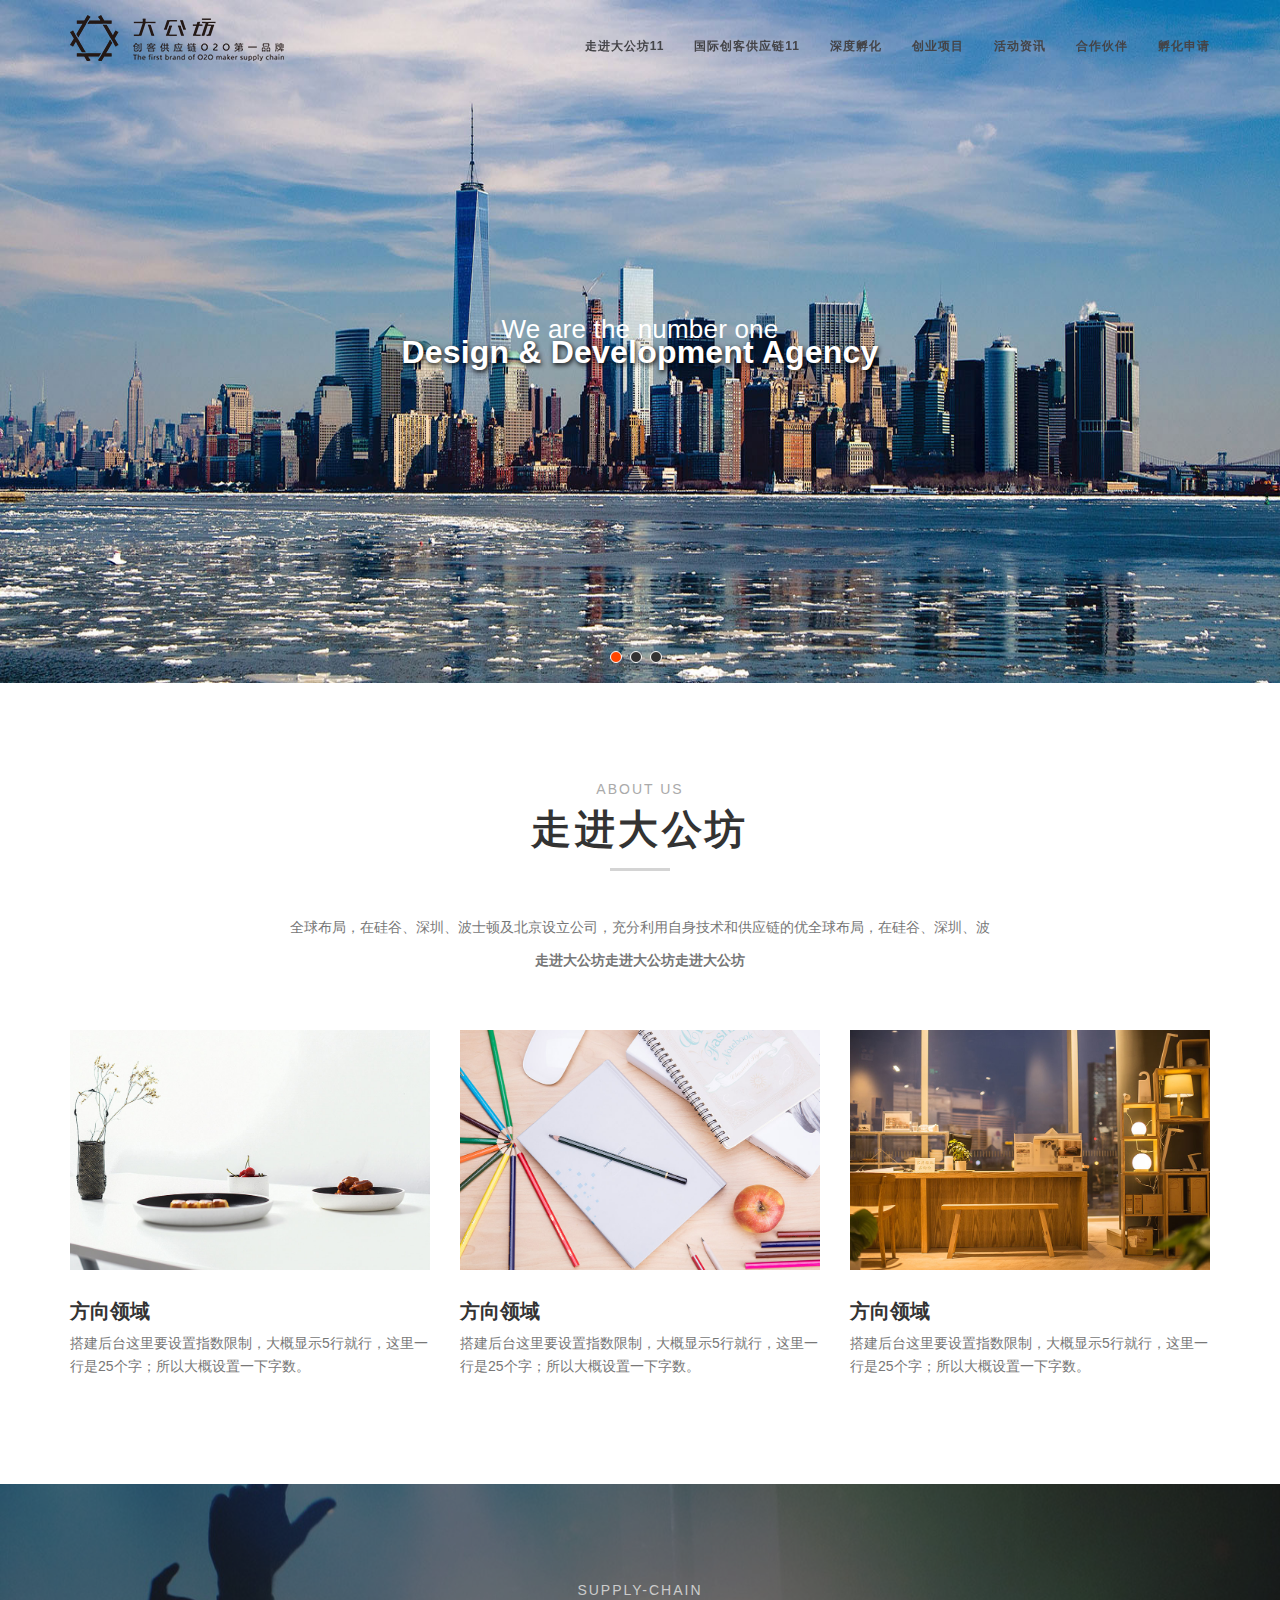
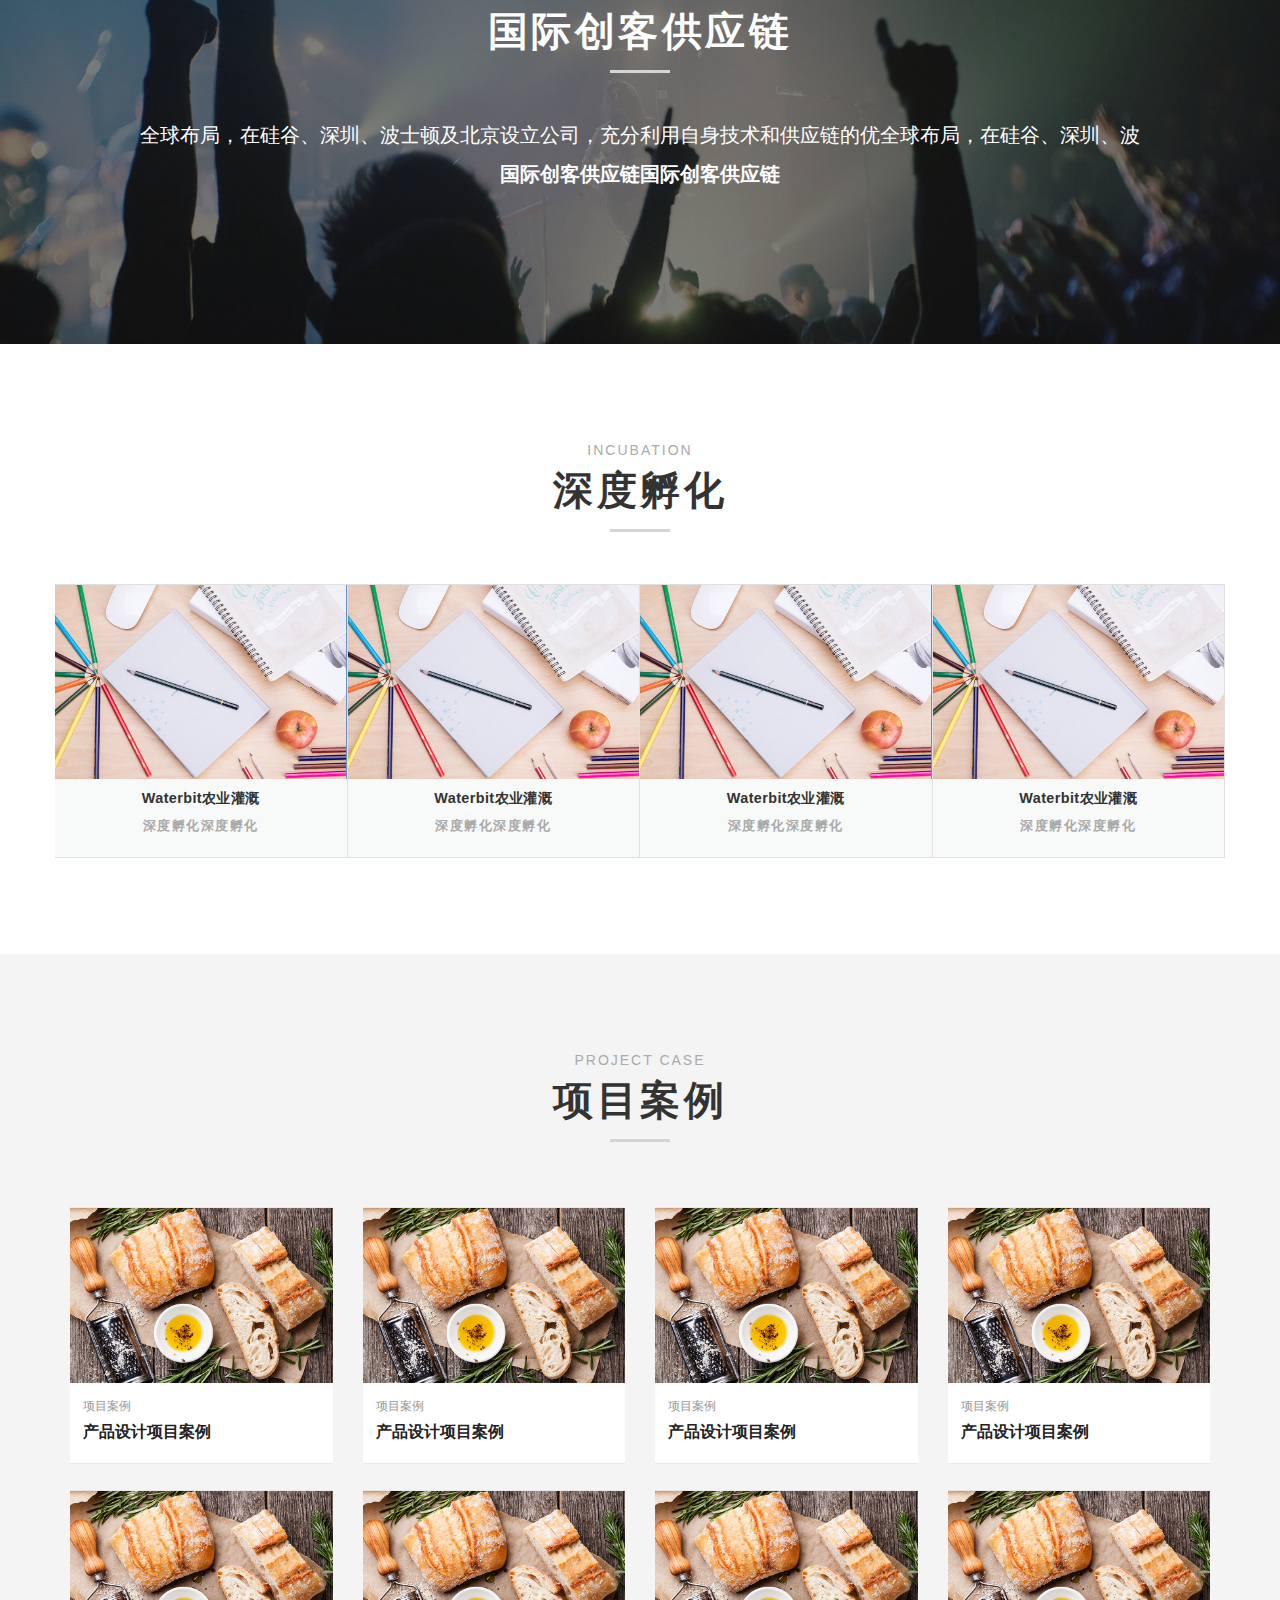
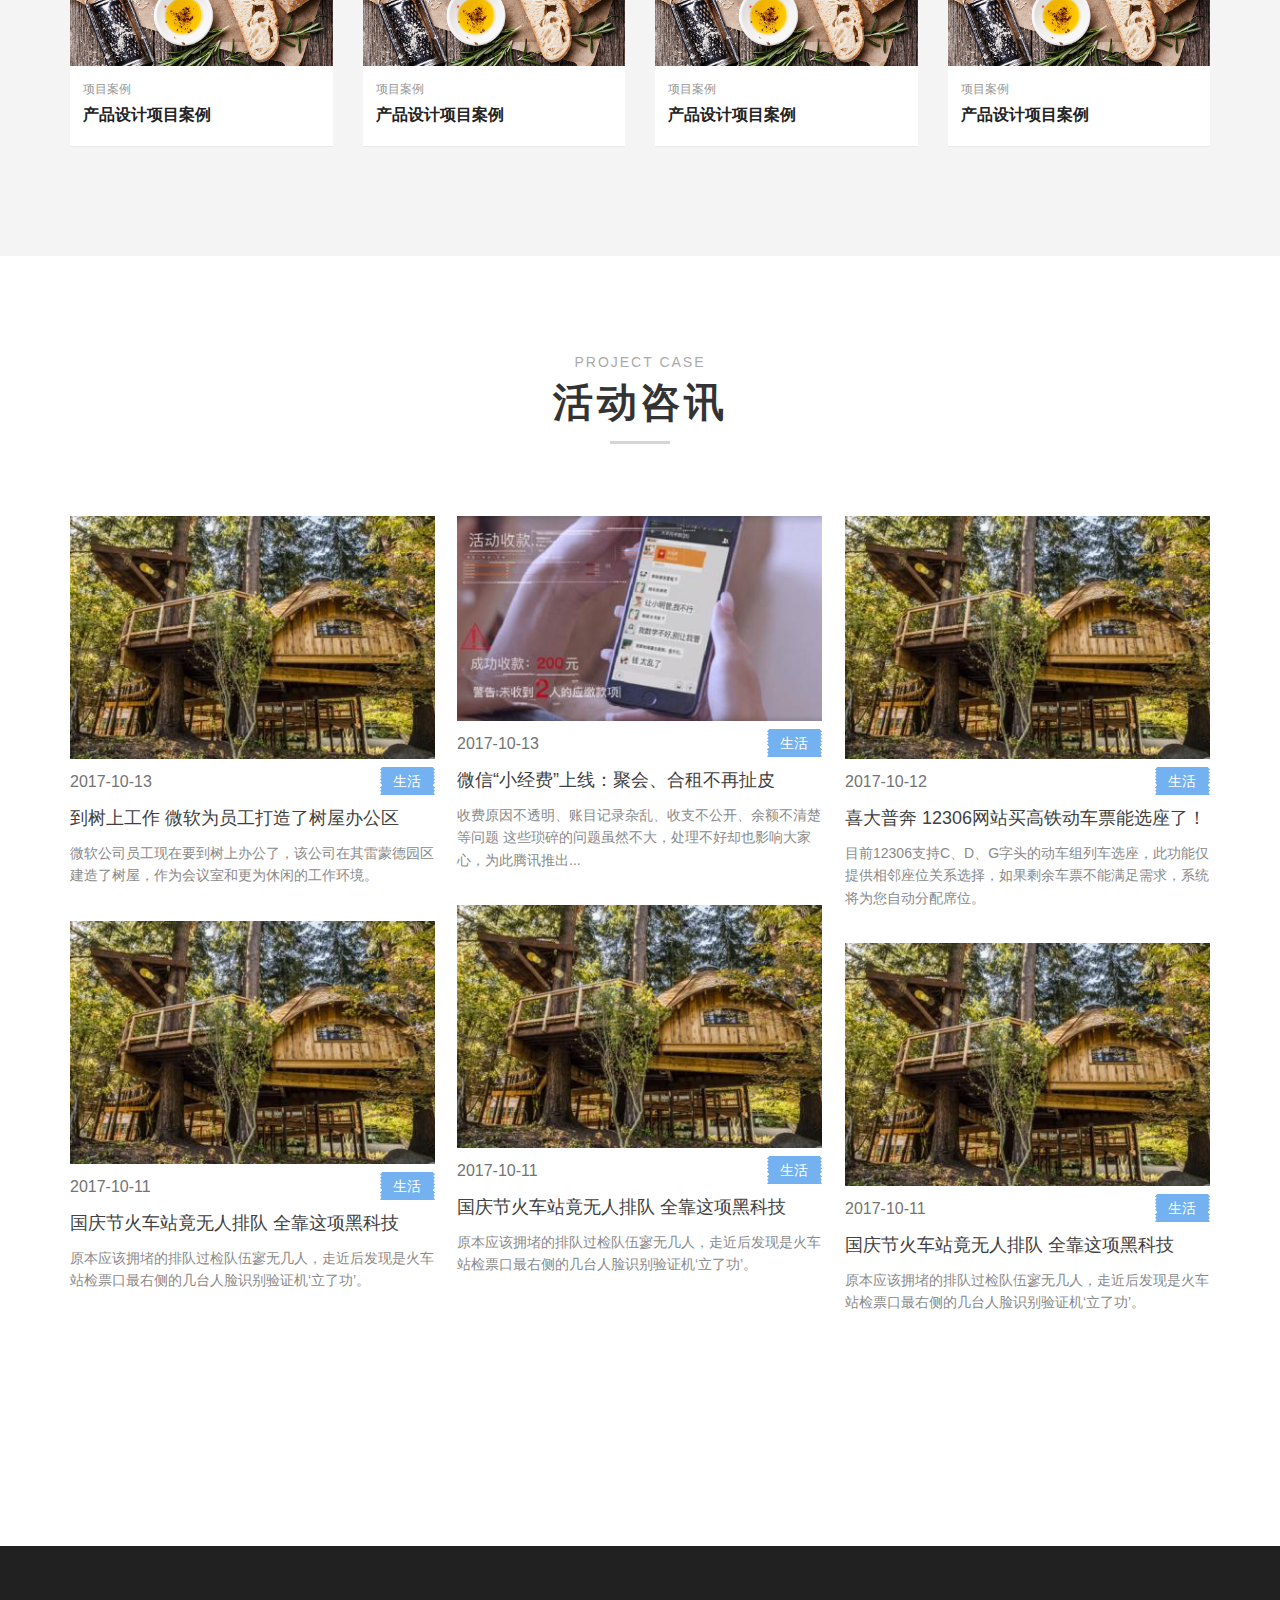
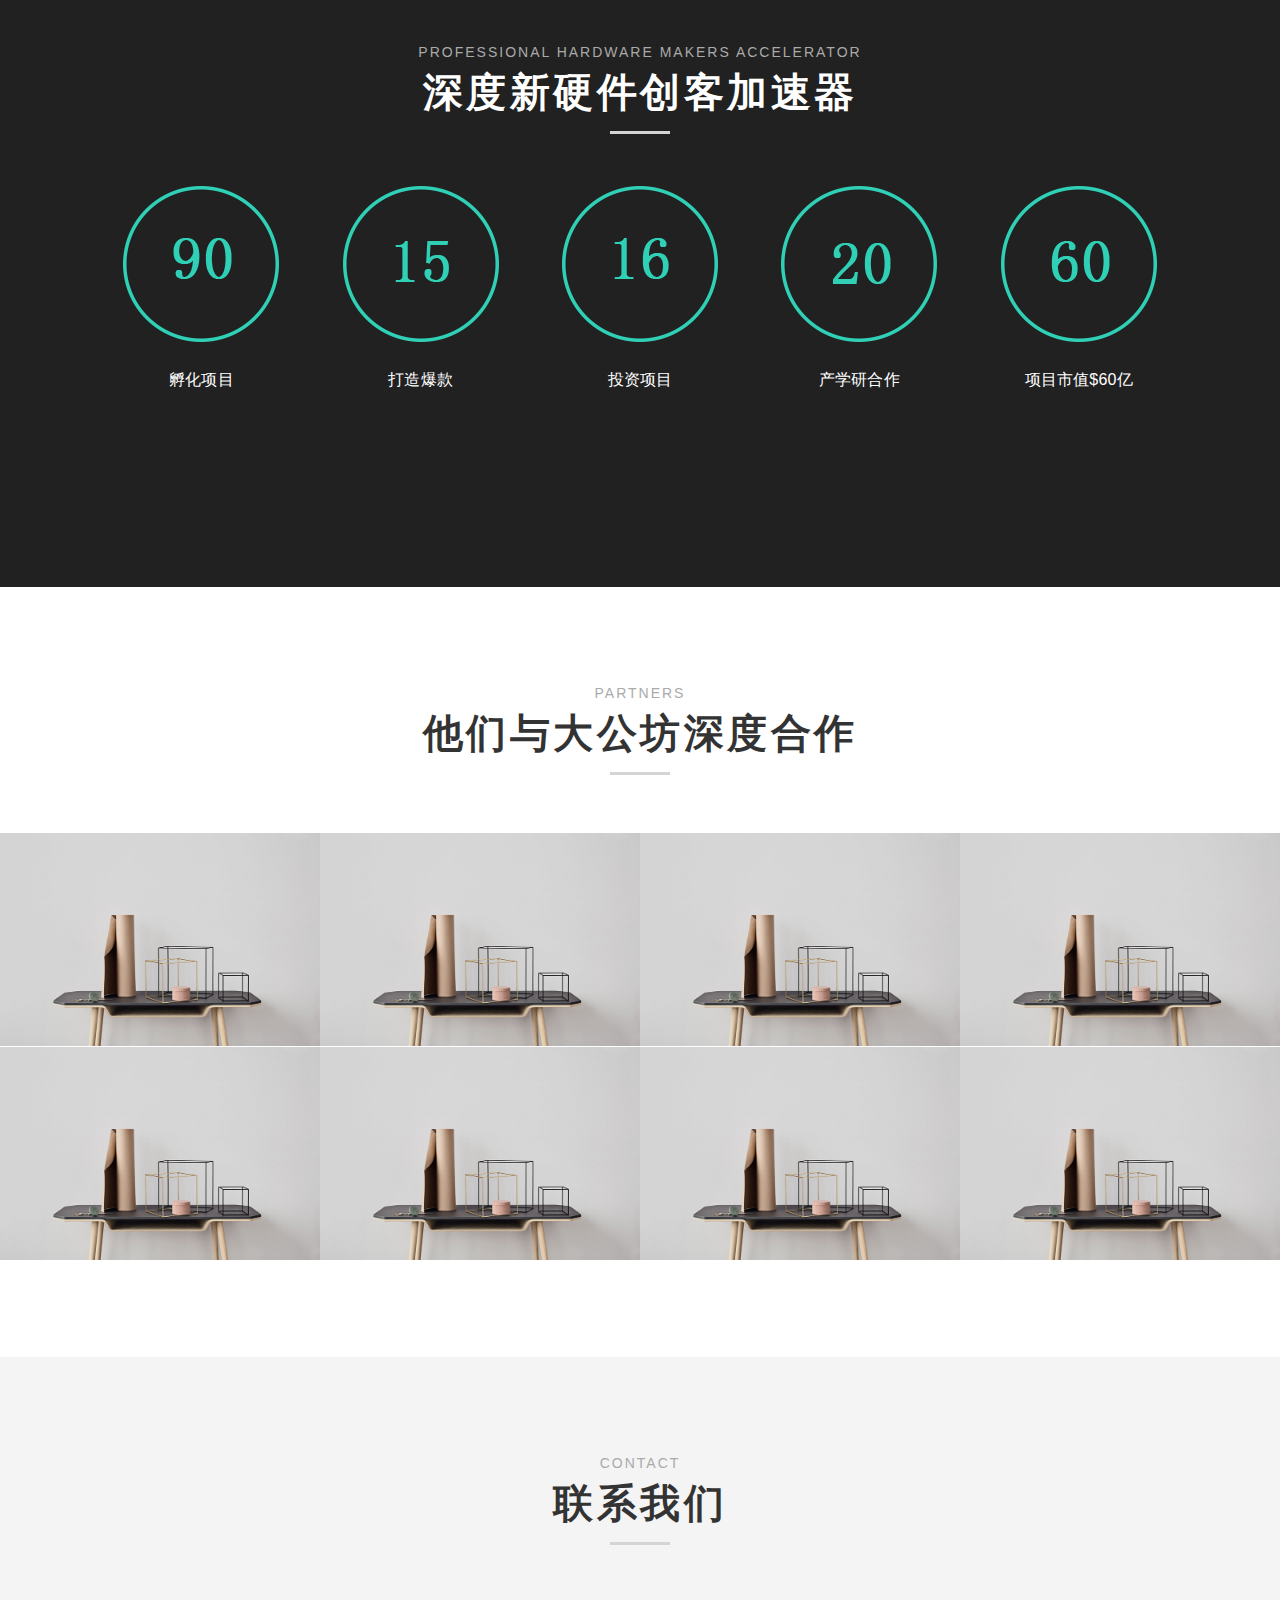
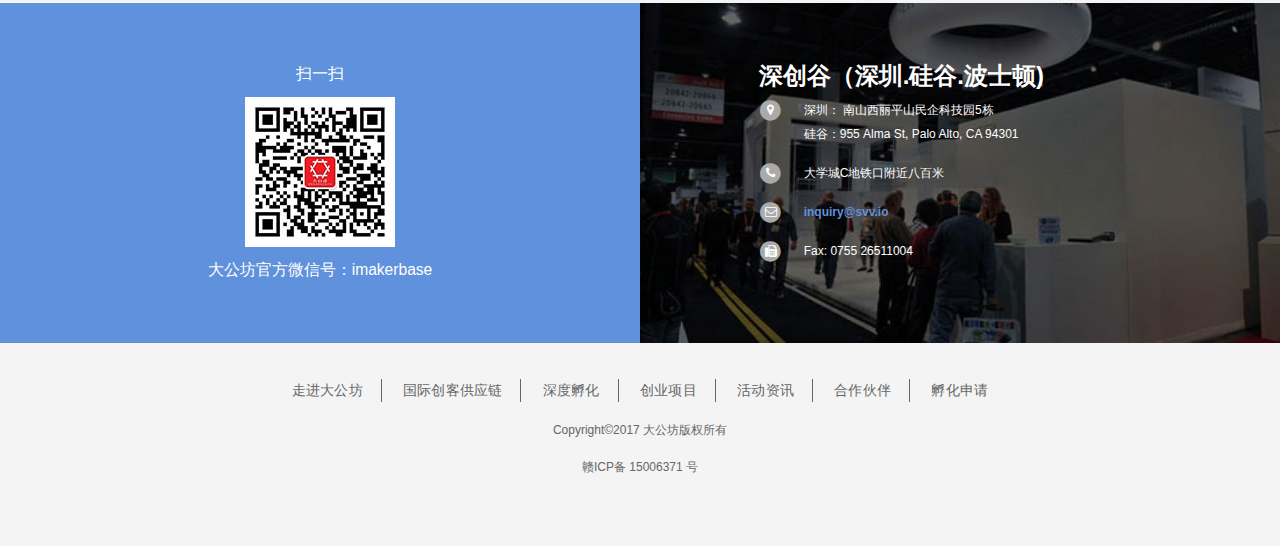
<file: index.html>
<!DOCTYPE html>
<html lang="en">
	<head>
		<meta charset="utf-8">
		<meta http-equiv="X-UA-Compatible" content="IE=edge">
		<meta name="viewport" content="width=device-width, initial-scale=1">
	    <meta name="description" content="大公坊官网"/>
	    <meta name="keywords" content="大公坊官网"/>
		<!-- <link rel="icon" href="favicon.ico"> -->
		<title>大公坊官网</title>
		<!-- Bootstrap core CSS -->
		<link href="css/bootstrap.min.css" rel="stylesheet">
		<link href="css/font-awesome.min.css" rel="stylesheet">
		<!-- <link href="css/animate.css" rel="stylesheet"> -->
		<link href="css/style.css" rel="stylesheet">
    	<link href="css/news.css" rel="stylesheet">
	</head>
	<body id="top">
		<nav class="navbar navbar-default navbar-fixed-top">
			<div class="container">
				<div class="navbar-header page-scroll">
					<button type="button" class="navbar-toggle" data-toggle="collapse" data-target="#bs-example-navbar-collapse-1">
					<span class="icon-bar"></span>
					<span class="icon-bar"></span>
					<span class="icon-bar"></span>
					</button>
					<a class="navbar-brand page-scroll" href="#top"><img src="images/logo.png" alt="Sanza theme logo" class="PC"></a>
					<a class="navbar-brand page-scroll" href="#top"><img src="images/logo_m.png" alt="Sanza theme logo" class="phone"></a>
				</div>
				<!-- 导航 -->
				<div class="collapse navbar-collapse" id="bs-example-navbar-collapse-1">
					<ul class="nav navbar-nav navbar-right">
						<li>
							<a class="page-scroll" href="#about">走进大公坊11</a>
						</li>
						<li>
							<a class="page-scroll" href="#supply-chain">国际创客供应链11</a>
						</li>
						<li>
							<a class="page-scroll" href="#incubation">深度孵化</a>
						</li>
						<li>
							<a class="page-scroll" href="#project">创业项目</a>
						</li>
						<li>
							<a class="page-scroll" href="#news">活动资讯</a>
						</li>
						<li>
							<a class="page-scroll" href="#partners">合作伙伴</a>
						</li>
						<li>
							<a class="page-scroll" href="#contact">孵化申请</a>
						</li>
					</ul>
				</div>
			</div>
		</nav>
		<div id="banner" class="banner">
			<ul>
			    <li>
			      <div class="intro-text">
		              <div class="intro-lead-in">We are the number one</div>
		              <div class="intro-heading">Design &amp; Development Agency</div>
		          </div>
			      <a href="#"><img src="images/slider-1.jpg"></a>
			    </li>
			    <li>
			      <div class="intro-text">
		              <div class="intro-lead-in">We are the number one</div>
		              <div class="intro-heading">Design &amp; Development Agency</div>
		          </div>
			      <a href="#"><img src="images/slider-1.jpg"></a>
			    </li>
			    <li>
			      <div class="intro-text">
		              <div class="intro-lead-in">We are the number one</div>
		              <div class="intro-heading">Design &amp; Development Agency</div>
		          </div>
			      <a href="#"><img src="images/slider-1.jpg"></a>
			    </li>
			  </ul>
		</div>
		
		<section id="about">
			<div class="container">
				<div class="row">
					<div class="col-xs-12 col-sm-12 col-md-12 col-lg-12 text-center">
						<div class="section-title">
							<small>About Us</small>
							<h2>走进大公坊</h2>
							<p>全球布局，在硅谷、深圳、波士顿及北京设立公司，充分利用自身技术和供应链的优全球布局，在硅谷、深圳、波</p>
							<p><strong>走进大公坊走进大公坊走进大公坊</strong></p>
						</div>
					</div>
					<div class="col-xs-12 col-sm-4 col-md-4 col-lg-4">
					  <article>
						<img src="images/author-2.jpg">
						<h3>方向领域</h3>
						<p>搭建后台这里要设置指数限制，大概显示5行就行，这里一行是25个字；所以大概设置一下字数。</p>
					  </article>
					</div>
					<div class="col-xs-12 col-sm-4 col-md-4 col-lg-4">
					  <article>
						<img src="images/author-4.jpg">
						<h3>方向领域</h3>
						<p>搭建后台这里要设置指数限制，大概显示5行就行，这里一行是25个字；所以大概设置一下字数。</p>
					  </article>
					</div>
					<div class="col-xs-12 col-sm-4 col-md-4 col-lg-4">
					  <article>
						<img src="images/author-6.jpg">
						<h3>方向领域</h3>
						<p>搭建后台这里要设置指数限制，大概显示5行就行，这里一行是25个字；所以大概设置一下字数。</p>
					  </article>
					</div>
				</div>
			</div>
		</section>

		<section id="supply-chain" class="supply-bg">
			<em></em>
			<div class="container text-center">
				<div class="row">
					<div class="col-xs-12 col-sm-12 col-md-12 col-lg-12">
						<div class="section-title">
							<small>Supply-Chain</small>
							<h2>国际创客供应链</h2>
							<p>全球布局，在硅谷、深圳、波士顿及北京设立公司，充分利用自身技术和供应链的优全球布局，在硅谷、深圳、波</p>
							<p><strong>国际创客供应链国际创客供应链</strong></p>
						</div>
					</div>
				</div>
			</div>
		</section>
		
		<section id="incubation">
			<div class="container">
				<div class="row">
					<div class="col-xs-12 col-sm-12 col-md-12 col-lg-12 text-center">
						<div class="section-title">
							<small>incubation</small>
							<h2>深度孵化</h2>
						</div>
					</div>
					<div class="col-xs-6 col-sm-3 col-md-3 col-lg-3 col-0-gutter">
					  	<a href="list_news.html">
							<figure><img src="images/author-4.jpg"><div><h5>深度孵化1</h5></div></figure>
					  		<article>
								<h4 class="project-small-title">Waterbit农业灌溉</h4>
								<p>深度孵化深度孵化</p>
					  		</article>
						</a>
					</div>
					<div class="col-xs-6 col-sm-3 col-md-3 col-lg-3 col-0-gutter">
					  	<a href="list_news.html">
							<figure><img src="images/author-4.jpg"><div><h5>深度孵化2</h5></div></figure>
					  		<article>
								<h4 class="project-small-title">Waterbit农业灌溉</h4>
								<p>深度孵化深度孵化</p>
					  		</article>
						</a>
					</div>
					<div class="col-xs-6 col-sm-3 col-md-3 col-lg-3 col-0-gutter">
					  	<a href="list_news.html">
							<figure><img src="images/author-4.jpg"><div><h5>深度孵化3</h5></div></figure>
					  		<article>
								<h4 class="project-small-title">Waterbit农业灌溉</h4>
								<p>深度孵化深度孵化</p>
					  		</article>
						</a>
					</div>
					<div class="col-xs-6 col-sm-3 col-md-3 col-lg-3 col-0-gutter">
					  	<a href="list_news.html">
							<figure><img src="images/author-4.jpg"><div><h5>深度孵化4</h5></div></figure>
					  		<article>
								<h4 class="project-small-title">Waterbit农业灌溉</h4>
								<p>深度孵化深度孵化</p>
					  		</article>
						</a>
					</div>
				</div>
			</div>
		</section>

		<section id="project" class="light-bg">
			<div class="container">
				<div class="row">
					<div class="col-xs-12 col-sm-12 col-md-12 col-lg-12">
						<div class="section-title text-center">
							<small>Project case</small>
							<h2>项目案例</h2>
						</div>
					</div>
				    <div class="col-xs-6 col-sm-3 col-md-3 col-lg-3">
				      <div class="case">
				        <a href="article_news.html">
				            <div class="show">
				                <div class="shade">
				                    <i class="fa fa-plus fa-2x"></i>
				                </div>
				                <img src="images/portfolio-6.jpg" alt="产品设计项目案例"/></div>
				            	<p>项目案例
				                <br/>
				                <strong>产品设计项目案例</strong></p>
				            <div class="bg"><u></u></div>
				        </a>
				       </div>
				    </div>
				    <div class="col-xs-6 col-sm-3 col-md-3 col-lg-3">
				      <div class="case">
				        <a href="article_news.html">
				            <div class="show">
				                <div class="shade">
				                    <i class="fa fa-plus fa-2x"></i>
				                </div>
				                <img src="images/portfolio-6.jpg" alt="产品设计项目案例"/></div>
				            	<p>项目案例
				                <br/>
				                <strong>产品设计项目案例</strong></p>
				            <div class="bg"><u></u></div>
				        </a>
				       </div>
				    </div>
				    <div class="col-xs-6 col-sm-3 col-md-3 col-lg-3">
				      <div class="case">
				        <a href="article_news.html">
				            <div class="show">
				                <div class="shade">
				                    <i class="fa fa-plus fa-2x"></i>
				                </div>
				                <img src="images/portfolio-6.jpg" alt="产品设计项目案例"/></div>
				            	<p>项目案例
				                <br/>
				                <strong>产品设计项目案例</strong></p>
				            <div class="bg"><u></u></div>
				        </a>
				       </div>
				    </div>
				    <div class="col-xs-6 col-sm-3 col-md-3 col-lg-3">
				      <div class="case">
				        <a href="article_news.html">
				            <div class="show">
				                <div class="shade">
				                    <i class="fa fa-plus fa-2x"></i>
				                </div>
				                <img src="images/portfolio-6.jpg" alt="产品设计项目案例"/></div>
				            	<p>项目案例
				                <br/>
				                <strong>产品设计项目案例</strong></p>
				            <div class="bg"><u></u></div>
				        </a>
				       </div>
				    </div>
				    <div class="col-xs-6 col-sm-3 col-md-3 col-lg-3">
				      <div class="case">
				        <a href="article_news.html">
				            <div class="show">
				                <div class="shade">
				                    <i class="fa fa-plus fa-2x"></i>
				                </div>
				                <img src="images/portfolio-6.jpg" alt="产品设计项目案例"/></div>
				            	<p>项目案例
				                <br/>
				                <strong>产品设计项目案例</strong></p>
				            <div class="bg"><u></u></div>
				        </a>
				       </div>
				    </div>
				    <div class="col-xs-6 col-sm-3 col-md-3 col-lg-3">
				      <div class="case">
				        <a href="article_news.html">
				            <div class="show">
				                <div class="shade">
				                    <i class="fa fa-plus fa-2x"></i>
				                </div>
				                <img src="images/portfolio-6.jpg" alt="产品设计项目案例"/></div>
				            	<p>项目案例
				                <br/>
				                <strong>产品设计项目案例</strong></p>
				            <div class="bg"><u></u></div>
				        </a>
				       </div>
				    </div>
				    <div class="col-xs-6 col-sm-3 col-md-3 col-lg-3">
				      <div class="case">
				        <a href="article_news.html">
				            <div class="show">
				                <div class="shade">
				                    <i class="fa fa-plus fa-2x"></i>
				                </div>
				                <img src="images/portfolio-6.jpg" alt="产品设计项目案例"/></div>
				            	<p>项目案例
				                <br/>
				                <strong>产品设计项目案例</strong></p>
				            <div class="bg"><u></u></div>
				        </a>
				       </div>
				    </div>
				    <div class="col-xs-6 col-sm-3 col-md-3 col-lg-3">
				      <div class="case">
				        <a href="article_news.html">
				            <div class="show">
				                <div class="shade">
				                    <i class="fa fa-plus fa-2x"></i>
				                </div>
				                <img src="images/portfolio-6.jpg" alt="产品设计项目案例"/></div>
				            	<p>项目案例
				                <br/>
				                <strong>产品设计项目案例</strong></p>
				            <div class="bg"><u></u></div>
				        </a>
				       </div>
				    </div>
				</div>
			</div>
		</section>

		<section id="news">
			<div class="container">
				<div class="row">
					<div class="col-xs-12 col-sm-12 col-md-12 col-lg-12 text-center">
						<div class="section-title">
							<small>Project case</small>
							<h2>活动咨讯</h2>
						</div>
					</div>
					<!-- 资讯 开始-->
					<div class="home col-xs-12 col-sm-12 col-md-12 col-lg-12">
					    <div class="dynamic">
					        <div class="contents">
					            <div class="item-sizer"></div>
					            <div class="gutter-sizer"></div>
					            <div class="item life">
					                <div class="image">
					                    <a href="article_news.html" class="km-h-light">
					                        <img src="images/thumb_384_0_20171014021128208.jpg"/></a>
					                </div>
					                <div class="meta">					                    
					                    <div class="timer">2017-10-13</div>
					                    <div class="tag tag1">生活</div></div>
					                <div class="title">
					                    <a href="#">到树上工作 微软为员工打造了树屋办公区</a></div>
					                <div class="pre">微软公司员工现在要到树上办公了，该公司在其雷蒙德园区建造了树屋，作为会议室和更为休闲的工作环境。</div></div>
					            <div class="item life">
					                <div class="image">
					                    <a href="article_news.html" class="km-h-light">
					                        <img src="images/thumb_384_0_20171013010415736.png"/></a>
					                </div>
					                <div class="meta">					                    
					                    <div class="timer">2017-10-13</div>
					                    <div class="tag tag1">生活</div></div>
					                <div class="title">
					                    <a href="#">微信“小经费”上线：聚会、合租不再扯皮</a></div>
					                <div class="pre">收费原因不透明、账目记录杂乱、收支不公开、余额不清楚等问题 这些琐碎的问题虽然不大，处理不好却也影响大家心，为此腾讯推出...</div></div>
					            <div class="item life">
					                <div class="image">
					                    <a href="article_news.html" class="km-h-light">
					                        <img src="images/thumb_384_0_20171014021128208.jpg"/></a>
					                </div>
					                <div class="meta">
					                    <div class="timer">2017-10-12</div>
					                    <div class="tag tag1">生活</div></div>
					                <div class="title">
					                    <a href="#">喜大普奔 12306网站买高铁动车票能选座了！</a></div>
					                <div class="pre">目前12306支持C、D、G字头的动车组列车选座，此功能仅提供相邻座位关系选择，如果剩余车票不能满足需求，系统将为您自动分配席位。</div></div>
					            <div class="item life">
					                <div class="image">
					                    <a href="article_news.html" class="km-h-light">
					                        <img src="images/thumb_384_0_20171014021128208.jpg"/></a>
					                </div>
					                <div class="meta">
					                    <div class="timer">2017-10-11</div>
					                    <div class="tag tag1">生活</div></div>
					                <div class="title">
					                    <a href="#">国庆节火车站竟无人排队 全靠这项黑科技</a></div>
					                <div class="pre">原本应该拥堵的排队过检队伍寥无几人，走近后发现是火车站检票口最右侧的几台人脸识别验证机‘立了功’。</div></div>
					            <div class="item life">
					                <div class="image">
					                    <a href="article_news.html" class="km-h-light">
					                        <img src="images/thumb_384_0_20171014021128208.jpg"/></a>
					                </div>
					                <div class="meta">
					                    <div class="timer">2017-10-11</div>
					                    <div class="tag tag1">生活</div></div>
					                <div class="title">
					                    <a href="#">国庆节火车站竟无人排队 全靠这项黑科技</a></div>
					                <div class="pre">原本应该拥堵的排队过检队伍寥无几人，走近后发现是火车站检票口最右侧的几台人脸识别验证机‘立了功’。</div></div>
					            <div class="item life">
					                <div class="image">
					                    <a href="article_news.html" class="km-h-light">
					                        <img src="images/thumb_384_0_20171014021128208.jpg"/></a>
					                </div>
					                <div class="meta">
					                    <div class="timer">2017-10-11</div>
					                    <div class="tag tag1">生活</div></div>
					                <div class="title">
					                    <a href="#">国庆节火车站竟无人排队 全靠这项黑科技</a></div>
					                <div class="pre">原本应该拥堵的排队过检队伍寥无几人，走近后发现是火车站检票口最右侧的几台人脸识别验证机‘立了功’。</div></div>
					        </div>
					    </div>
					</div>
				</div>
			</div>
		</section>

		<section class="dark-bg">
			<div class="container text-center">
				<div class="row">
					<div class="col-xs-12 col-sm-12 col-md-12 col-lg-12">
						<div class="section-title">
							<small>PROFESSIONAL HARDWARE MAKERS ACCELERATOR</small>
							<h2>深度新硬件创客加速器</h2>
							<!-- <p>科技创业者的摇篮科</p> -->
						</div>
					</div>
					<div class="business">
			            <div class="box">
			                <ul class="items">
			                    <li class="pc">
			                        <u class="cl"></u>
			                        <u class="cr"></u>
			                        <i></i><strong>孵化项目</strong>
			                        <!-- <p>企业高端定制网站设计<br />彰显品牌形象</p> -->
			                    </li>
			                    <li class="mobi">
			                        <u class="cl"></u>
			                        <u class="cr"></u>
			                        <i></i><strong>打造爆款</strong>
			                        <!-- <p>定制手机网站 / 微网站制作<br />布局移动互联网</p> -->
			                    </li>
			                    <li class="sys">
			                        <u class="cl"></u>
			                        <u class="cr"></u>
			                        <i></i><strong>投资项目</strong>
			                        <!-- <p>基于 B/S 架构的系统研发<br />让业务办公轻松自如</p> -->
			                    </li>
			                    <li class="app">
			                        <u class="cl"></u>
			                        <u class="cr"></u>
			                        <i></i><strong>产学研合作</strong>
			                        <!-- <p>基于 iOS / Android 应用开发<br />掌控智能终端时代</p> -->
			                    </li>
			                    <li class="host">
			                        <u class="cl"></u>
			                        <u class="cr"></u>
			                        <i></i><strong>项目市值$60亿</strong>
			                        <!-- <p>我们不只提供云硬件和网络<br />更加注重技术运维</p> -->
			                    </li>
			                </ul>
			            </div>
			        </div>
				</div>
			</div>
		</section>

		<section id="partners" class="partners">
		  <div class="text-center">
		    <div class="col-xs-12 col-sm-12 col-md-12 col-lg-12">
		      <div class="section-title">
				<small>partners</small>
		        <h2>他们与大公坊深度合作</h2>
		      </div>
		    </div>
		    <div class="col-xs-6 col-sm-3 col-md-3 col-lg-3 col-0-gutter">
		      <div class="ot-portfolio-item">
		       <a href="#">
		        <figure class="effect-bubba">
		          <img src="images/portfolio-1.jpg" class="img-responsive"/>
		          <figcaption>
		            <h2>这里是合作公司名称</h2></figcaption>
		        </figure>
		       </a>
		      </div>
		    </div>
		    <div class="col-xs-6 col-sm-3 col-md-3 col-lg-3 col-0-gutter">
		      <div class="ot-portfolio-item">
		       <a href="#">
		        <figure class="effect-bubba">
		          <img src="images/portfolio-1.jpg" class="img-responsive"/>
		          <figcaption>
		            <h2>这里是合作公司名称</h2></figcaption>
		        </figure>
		       </a>
		      </div>
		    </div>
		    <div class="col-xs-6 col-sm-3 col-md-3 col-lg-3 col-0-gutter">
		      <div class="ot-portfolio-item">
		       <a href="#">
		        <figure class="effect-bubba">
		          <img src="images/portfolio-1.jpg" class="img-responsive"/>
		          <figcaption>
		            <h2>这里是合作公司名称</h2></figcaption>
		        </figure>
		       </a>
		      </div>
		    </div>
		    <div class="col-xs-6 col-sm-3 col-md-3 col-lg-3 col-0-gutter">
		      <div class="ot-portfolio-item">
		       <a href="#">
		        <figure class="effect-bubba">
		          <img src="images/portfolio-1.jpg" class="img-responsive"/>
		          <figcaption>
		            <h2>这里是合作公司名称</h2></figcaption>
		        </figure>
		       </a>
		      </div>
		    </div>
		    <div class="col-xs-6 col-sm-3 col-md-3 col-lg-3 col-0-gutter">
		      <div class="ot-portfolio-item">
		       <a href="#">
		        <figure class="effect-bubba">
		          <img src="images/portfolio-1.jpg" class="img-responsive"/>
		          <figcaption>
		            <h2>这里是合作公司名称</h2></figcaption>
		        </figure>
		       </a>
		      </div>
		    </div>
		    <div class="col-xs-6 col-sm-3 col-md-3 col-lg-3 col-0-gutter">
		      <div class="ot-portfolio-item">
		       <a href="#">
		        <figure class="effect-bubba">
		          <img src="images/portfolio-1.jpg" class="img-responsive"/>
		          <figcaption>
		            <h2>这里是合作公司名称</h2></figcaption>
		        </figure>
		       </a>
		      </div>
		    </div>
		    <div class="col-xs-6 col-sm-3 col-md-3 col-lg-3 col-0-gutter">
		      <div class="ot-portfolio-item">
		       <a href="#">
		        <figure class="effect-bubba">
		          <img src="images/portfolio-1.jpg" class="img-responsive"/>
		          <figcaption>
		            <h2>这里是合作公司名称</h2></figcaption>
		        </figure>
		       </a>
		      </div>
		    </div>
		    <div class="col-xs-6 col-sm-3 col-md-3 col-lg-3 col-0-gutter">
		      <div class="ot-portfolio-item">
		       <a href="#">
		        <figure class="effect-bubba">
		          <img src="images/portfolio-1.jpg" class="img-responsive"/>
		          <figcaption>
		            <h2>这里是合作公司名称</h2></figcaption>
		        </figure>
		       </a>
		      </div>
		    </div>		    
		    <div style="clear: both;"></div>
		  </div>
		</section>

		<section id="contact" class="light-bg">
			<div class="">
					<div class="col-lg-12 col-sm-12 col-md-12 col-lg-12 text-center">
						<div class="section-title">
							<small>contact</small>
							<h2>联系我们</h2>
						</div>
					</div>
					<div class="col-xs-12 col-sm-6 col-md-6 col-lg-6 text-center code">
						<p>扫一扫</p>					
						<img src="images/wechat_code.jpg" alt="二维码">
						<p>大公坊官方微信号：imakerbase</p>
					</div>
					<div class="col-xs-12 col-sm-6 col-md-6 col-lg-6 add">
					  <div class="address-box">
					    <h3>深创谷（深圳.硅谷.波士顿)</h3>
					    <div class="address-contact">
					      <span class="fa-stack">
					        <i class="fa fa-circle fa-stack-2x"></i>
					        <i class="fa fa-map-marker fa-stack-1x fa-inverse"></i>
					      </span>
					      <div class="address-content">深圳： 南山西丽平山民企科技园5栋
					        <br>硅谷：955 Alma St, Palo Alto, CA 94301</div></div>
					    <div class="address-contact">
					      <span class="fa-stack">
					        <i class="fa fa-circle fa-stack-2x"></i>
					        <i class="fa fa-phone fa-stack-1x fa-inverse"></i>
					      </span>
					      <div class="address-content">大学城C地铁口附近八百米</div></div>
					    <div class="address-contact">
					      <span class="fa-stack">
					        <i class="fa fa-circle fa-stack-2x"></i>
					        <i class="fa fa-envelope-o fa-stack-1x fa-inverse"></i>
					      </span>
					      <div class="address-content">
					        <a href="mailto:inquiry@svv.io">inquiry@svv.io</a></div>
					    </div>
					    <div class="address-contact">
					      <span class="fa-stack">
					        <i class="fa fa-circle fa-stack-2x"></i>
					        <i class="fa fa-fax fa-stack-1x fa-inverse"></i>
					      </span>
					      <div class="address-content">Fax: 0755 26511004</div></div>
					  </div>
					</div>
					<div style="clear: both"></div>
				</div>
			</div>
		</section>
		
		<section id="focus" class="light-bg">
			<div class="container text-center">
				<div class="row">
					<ul class="bottom">
						<li>
							<a class="page-scroll" href="#about">走进大公坊</a>
						</li>
						<li>
							<a class="page-scroll" href="#supply-chain">国际创客供应链</a>
						</li>
						<li>
							<a class="page-scroll" href="#incubation">深度孵化</a>
						</li>
						<li>
							<a class="page-scroll" href="#project">创业项目</a>
						</li>
						<li>
							<a class="page-scroll" href="#news">活动资讯</a>
						</li>
						<li>
							<a class="page-scroll" href="#partners">合作伙伴</a>
						</li>
						<li>
							<a class="page-scroll" href="#contact">孵化申请</a>
						</li>
					</ul>
					<p>Copyright&copy;2017 大公坊版权所有</p>
					<p><a href="http://www.8dfish.com/">赣ICP备 15006371 号</a></p>
				</div>
			</div>
		</section>
		<p id="back-top">
			<a href="#top"><i class="fa fa-angle-up"></i></a>
		</p>
		<footer>
			<div class="container text-center">
				<div class="col-xs-12 col-sm-12 col-md-12 col-lg-12">	
					<p>技术支持：<a href="http://www.8dfish.com/" target="_blank">江西八度鱼网络科技有限公司</a></p>
				</div>
			</div>
		</footer>		
		<script src="js/jquery.min.js"></script>
		<script src="js/bootstrap.min.js"></script>
		<script src="js/theme-scripts.js"></script>
	  	<script src="js/isotope.js"></script>
		<script type="text/javascript" src="js/jquery.banner.js"></script>
		<script>
		$(function(){
			$("#banner").hwSlider({
				autoPlay: true,
				arrShow: true,
				dotShow: true,
				touch: true
			});
		});
		</script>
		<script>		
			$(function() {
				$(window).on('load', function() {	
					var $isotope = $('.dynamic .contents');
					$isotope.isotope({
						percentPosition: true,
						itemSelector: '.item',
						filter: '.life',
						masonry: {
							columnWidth: '.item-sizer',
							gutter: '.gutter-sizer'
						}
					});
					$('.dynamic .cate a').on('click', function() {
						$(this).addClass('current').siblings().removeClass('current');
						$isotope.isotope({
							filter: '.' + $(this).data('id')
						});
						return false;
					});
				});
			});
		</script>	
	</body>
</html>
</file>
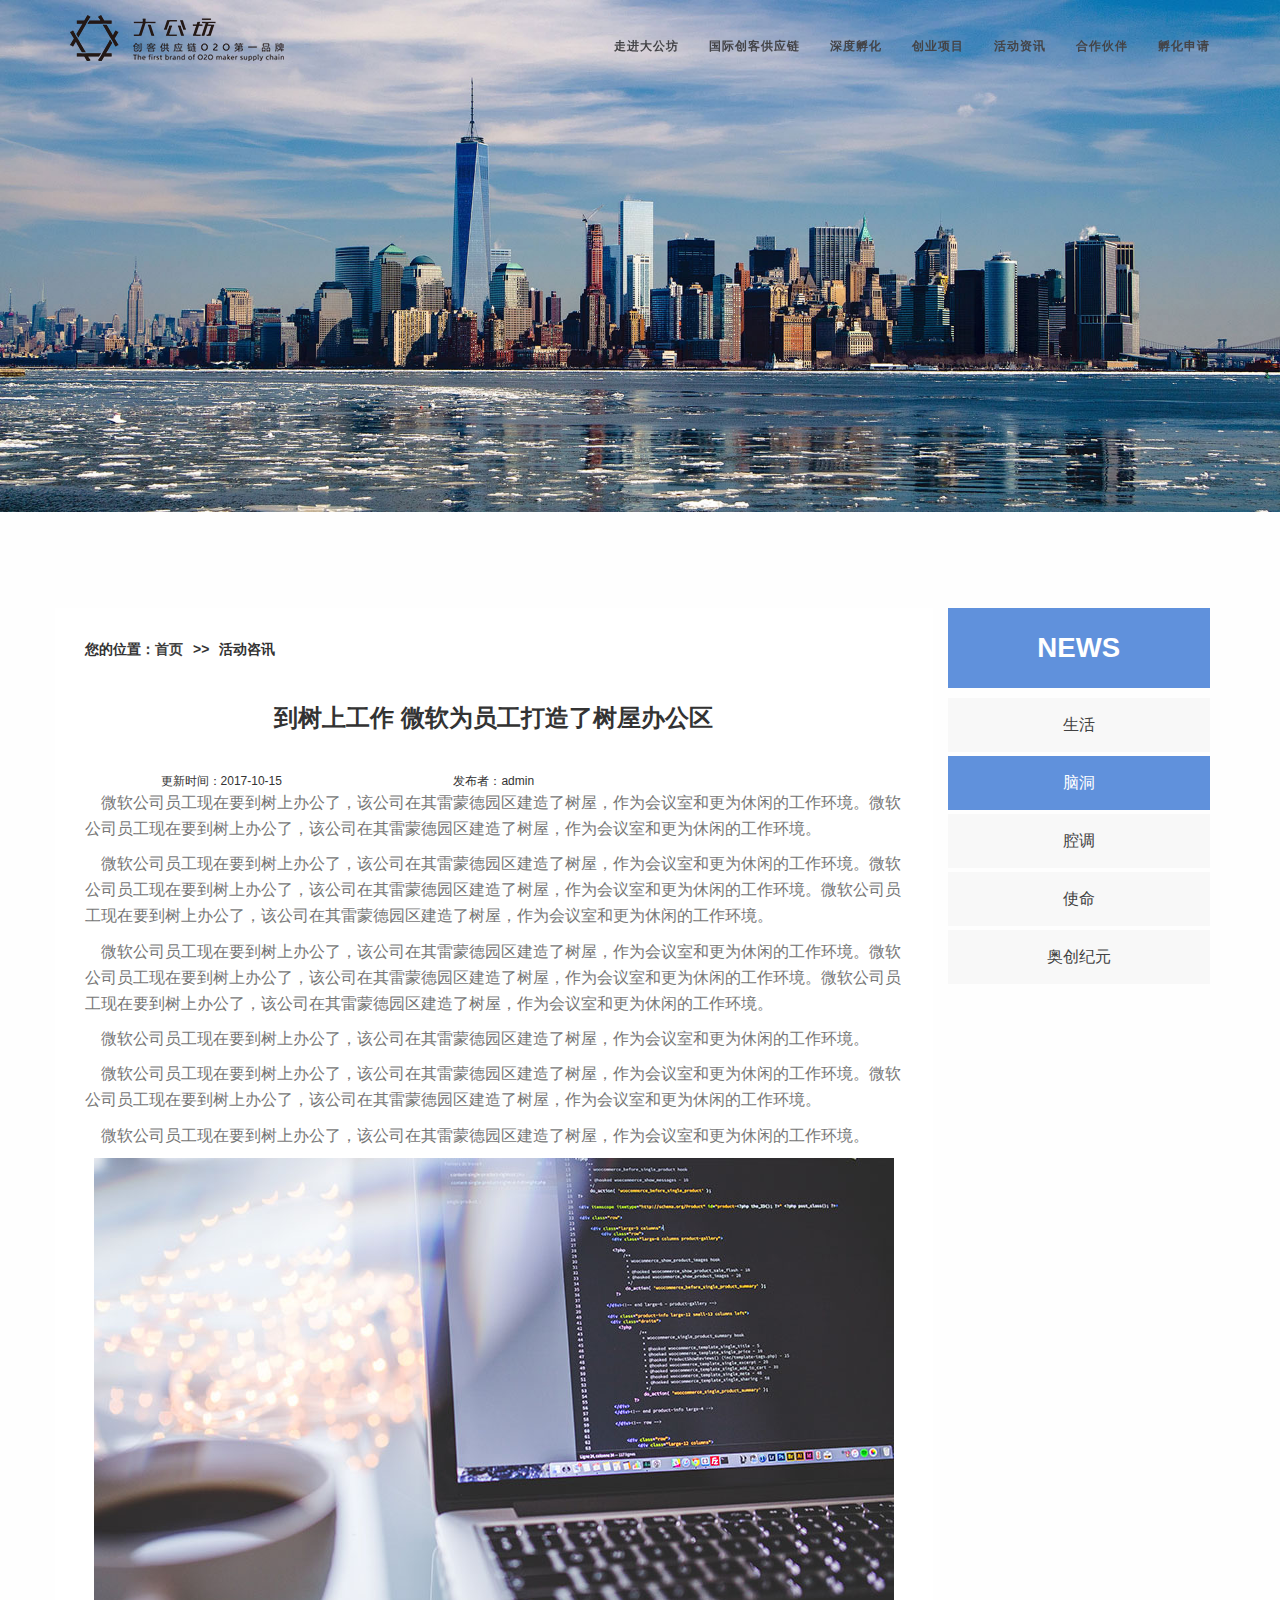
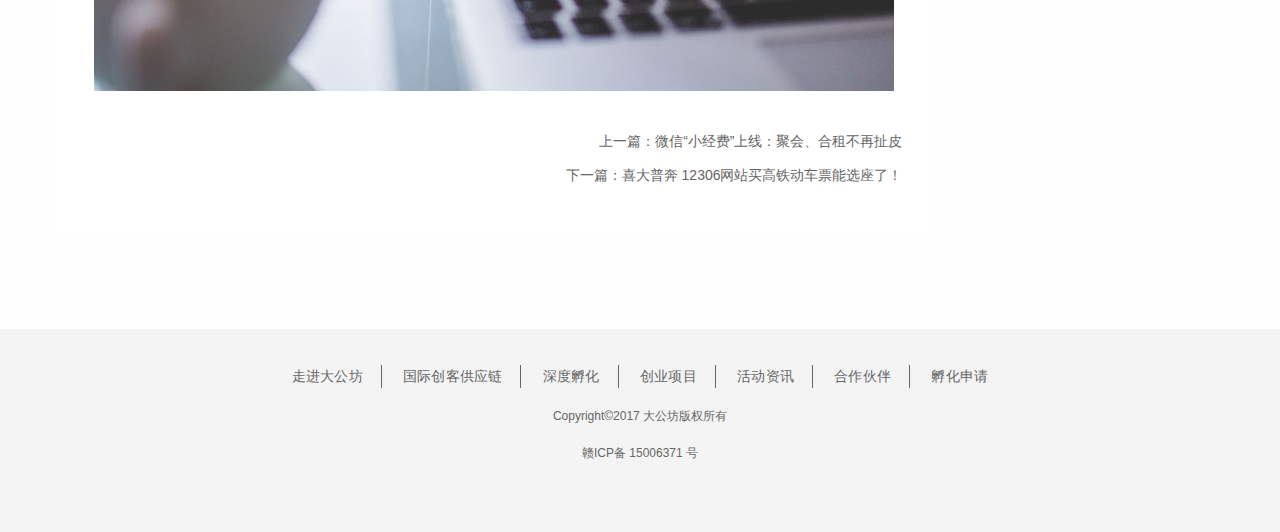
<file: article_news.html>
﻿	<!DOCTYPE html>
<html lang="zh">
<head>
	<meta charset="UTF-8">
	<meta name="viewport" content="width=device-width, user-scalable=no, initial-scale=1.0, maximum-scale=1.0, minimum-scale=1.0">
	<title>大公坊官网</title>
    <meta name="keywords" content="大公坊官网">
	  <meta name="description" content="大公坊官网">
    <link href="css/bootstrap.min.css" rel="stylesheet">
    <link href="css/font-awesome.min.css" rel="stylesheet">
    <!-- <link href="css/animate.css" rel="stylesheet"> -->
    <link href="css/style.css" rel="stylesheet">
      <link href="css/news.css" rel="stylesheet">
  </head>
  <body id="top" style="background: #fefefe;">    
      <nav class="navbar navbar-default navbar-fixed-top">
        <div class="container">
          <div class="navbar-header page-scroll">
            <button type="button" class="navbar-toggle" data-toggle="collapse" data-target="#bs-example-navbar-collapse-1">
            <span class="icon-bar"></span>
            <span class="icon-bar"></span>
            <span class="icon-bar"></span>
            </button>
            <a class="navbar-brand page-scroll" href="index.html"><img src="images/logo.png" alt="Sanza theme logo"></a>
          </div>
          <!-- 导航 -->
          <div class="collapse navbar-collapse" id="bs-example-navbar-collapse-1">
            <ul class="nav navbar-nav navbar-right">
              <li>
                <a class="page-scroll" href="index.html#about">走进大公坊</a>
              </li>
              <li>
                <a class="page-scroll" href="index.html#supply-chain">国际创客供应链</a>
              </li>
              <li>
                <a class="page-scroll" href="index.html#incubation">深度孵化</a>
              </li>
              <li>
                <a class="page-scroll" href="index.html#project">创业项目</a>
              </li>
              <li>
                <a class="page-scroll" href="index.html#news">活动资讯</a>
              </li>
              <li>
                <a class="page-scroll" href="index.html#partners">合作伙伴</a>
              </li>
              <li>
                <a class="page-scroll" href="index.html#contact">孵化申请</a>
              </li>
            </ul>
          </div>
        </div>
      </nav>
      <div class="banner">
        <img src="images/slider-1.jpg">
      </div>
      <section id="new">
        <div class="container text-center">
          <div class="row">
            <div class="col-xs-12 col-sm-9 col-md-9 col-lg-9 content">
                <div class="col-xs-12 col-sm-12 col-md-12 col-lg-12">
                  <h5>您的位置：<a href="index.html">首页</a><span>&gt;&gt;</span>活动咨讯</h5>
                  <h2>到树上工作 微软为员工打造了树屋办公区</h2>
                  <div class="col-xs-12 col-sm-4 col-md-4 col-lg-4">
                    更新时间：2017-10-15
                  </div>
                  <div class="col-xs-12 col-sm-4 col-md-4 col-lg-4">
                    发布者：admin
                  </div>
                  <div class="col-xs-12 col-sm-4 col-md-4 col-lg-4">
                    <div class="bdsharebuttonbox">
                      <a href="#" class="bds_more" data-cmd="more"></a>
                      <a href="#" class="bds_tsina" data-cmd="tsina" title="分享到新浪微博"></a>
                      <a href="#" class="bds_qzone" data-cmd="qzone" title="分享到QQ空间"></a>
                    </div>
                  </div>
                </div>
                <div class="col-xs-12 col-sm-12 col-md-12 col-lg-12">
                  <p>微软公司员工现在要到树上办公了，该公司在其雷蒙德园区建造了树屋，作为会议室和更为休闲的工作环境。微软公司员工现在要到树上办公了，该公司在其雷蒙德园区建造了树屋，作为会议室和更为休闲的工作环境。</p>
                  <p>微软公司员工现在要到树上办公了，该公司在其雷蒙德园区建造了树屋，作为会议室和更为休闲的工作环境。微软公司员工现在要到树上办公了，该公司在其雷蒙德园区建造了树屋，作为会议室和更为休闲的工作环境。微软公司员工现在要到树上办公了，该公司在其雷蒙德园区建造了树屋，作为会议室和更为休闲的工作环境。</p>
                  <p>微软公司员工现在要到树上办公了，该公司在其雷蒙德园区建造了树屋，作为会议室和更为休闲的工作环境。微软公司员工现在要到树上办公了，该公司在其雷蒙德园区建造了树屋，作为会议室和更为休闲的工作环境。微软公司员工现在要到树上办公了，该公司在其雷蒙德园区建造了树屋，作为会议室和更为休闲的工作环境。</p>
                  <p>微软公司员工现在要到树上办公了，该公司在其雷蒙德园区建造了树屋，作为会议室和更为休闲的工作环境。</p>
                  <p>微软公司员工现在要到树上办公了，该公司在其雷蒙德园区建造了树屋，作为会议室和更为休闲的工作环境。微软公司员工现在要到树上办公了，该公司在其雷蒙德园区建造了树屋，作为会议室和更为休闲的工作环境。</p>
                  <p>微软公司员工现在要到树上办公了，该公司在其雷蒙德园区建造了树屋，作为会议室和更为休闲的工作环境。</p>
                  <p><img src="images/portfolio-4.jpg" alt=""></p>
                  <div class="articles">
                    <a href="#">上一篇：微信“小经费”上线：聚会、合租不再扯皮</a>
                    <a href="#">下一篇：喜大普奔 12306网站买高铁动车票能选座了！</a>
                  </div>
                </div>
              </div>          
            <div class="col-xs-12 col-sm-3 col-md-3 col-lg-3 animate-box">
              <dl class="indexes">
                <dt>news</dt>
                <dd><a href="list_news.html">生活</a></dd>
                <dd class="cur"><a href="list_news.html">脑洞</a></dd>
                <dd><a href="list_news.html">腔调</a></dd>
                <dd><a href="list_news.html">使命</a></dd>
                <dd><a href="list_news.html">奥创纪元</a></dd>
              </dl>
            </div>
          </div>
        </div>
      </section>
      <section id="focus" class="light-bg">
      <div class="container text-center">
        <div class="row">
          <ul class="bottom">
            <li>
              <a class="page-scroll" href="#about">走进大公坊</a>
            </li>
            <li>
              <a class="page-scroll" href="#supply-chain">国际创客供应链</a>
            </li>
            <li>
              <a class="page-scroll" href="#incubation">深度孵化</a>
            </li>
            <li>
              <a class="page-scroll" href="#project">创业项目</a>
            </li>
            <li>
              <a class="page-scroll" href="#news">活动资讯</a>
            </li>
            <li>
              <a class="page-scroll" href="#partners">合作伙伴</a>
            </li>
            <li>
              <a class="page-scroll" href="#contact">孵化申请</a>
            </li>
          </ul>
          <p>Copyright&copy;2017 大公坊版权所有</p>
          <p><a href="http://www.8dfish.com/">赣ICP备 15006371 号</a></p>
        </div>
      </div>
    </section>
    <p id="back-top">
      <a href="#top"><i class="fa fa-angle-up"></i></a>
    </p>
    <footer>
      <div class="container text-center">
        <div class="col-xs-12 col-sm-12 col-md-12 col-lg-12"> 
          <p>技术支持：<a href="http://www.8dfish.com/" target="_blank">江西八度鱼网络科技有限公司</a></p>
        </div>
      </div>
    </footer>
    <script src="js/jquery.min.js"></script>
    <script src="js/bootstrap.min.js"></script>
    <script src="js/theme-scripts.js"></script><!-- 页面上下过渡动画 -->
    <script>     
      with(document) 0[(getElementsByTagName('head')[0] || body).appendChild(createElement('script')).src = 'http://bdimg.share.baidu.com/static/api/js/share.js?v=89860593.js?cdnversion=' + ~ ( - new Date() / 36e5)];
  </script>
</body>
</html>
</file>
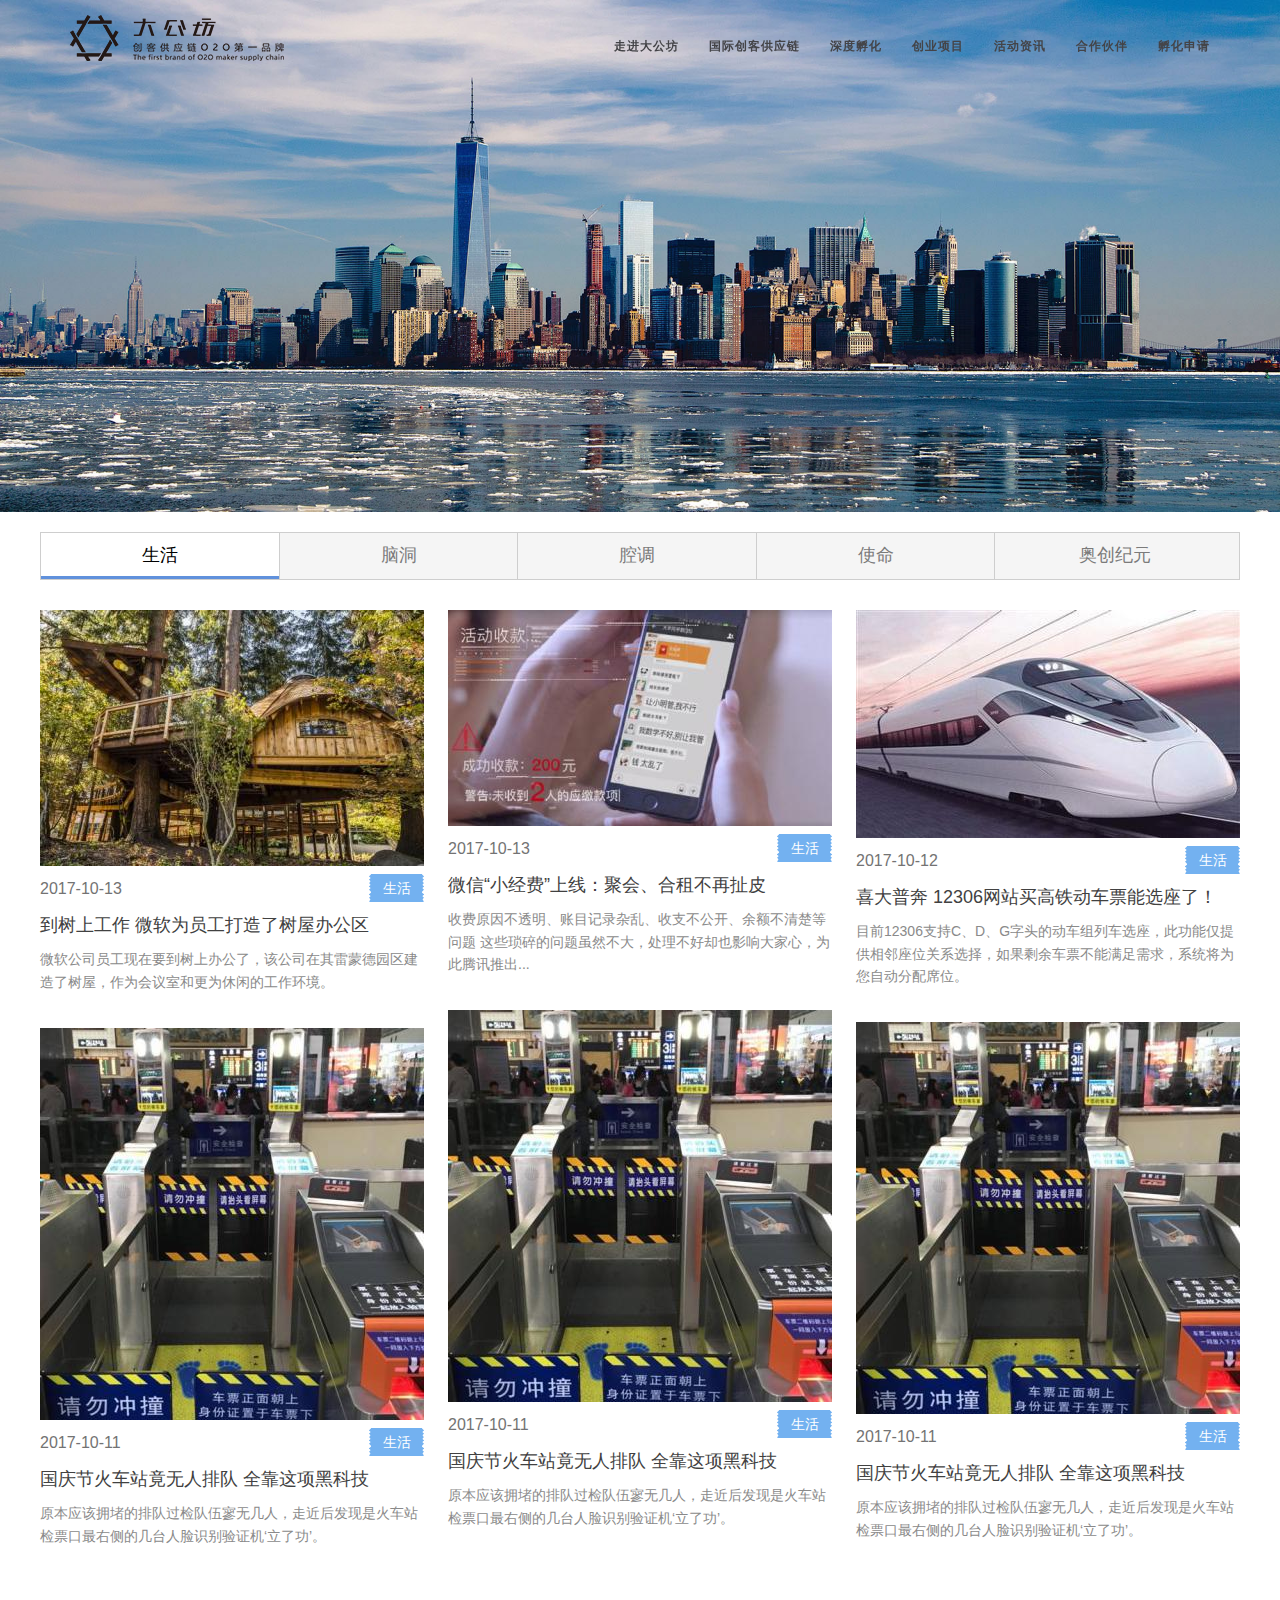
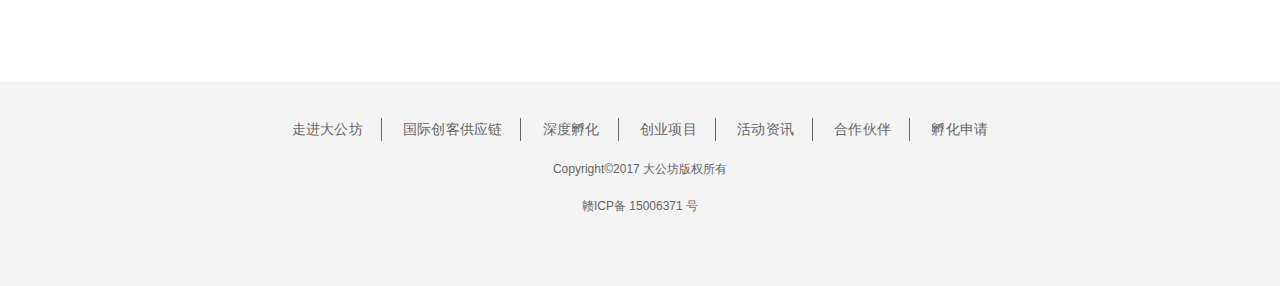
<file: list_news.html>
﻿	<!DOCTYPE html>
<html lang="zh">
<head>
	<meta charset="UTF-8">
	<meta name="viewport" content="width=device-width, user-scalable=no, initial-scale=1.0, maximum-scale=1.0, minimum-scale=1.0">
	<title>大公坊官网</title>
    <meta name="keywords" content="大公坊官网">
	  <meta name="description" content="大公坊官网">
    <link href="css/bootstrap.min.css" rel="stylesheet">
    <link href="css/font-awesome.min.css" rel="stylesheet">
    <!-- <link href="css/animate.css" rel="stylesheet"> -->
    <link href="css/style.css" rel="stylesheet">
    <link href="css/news.css" rel="stylesheet">
  </head>
  <body id="top">    
      <nav class="navbar navbar-default navbar-fixed-top">
        <div class="container">
          <div class="navbar-header page-scroll">
            <button type="button" class="navbar-toggle" data-toggle="collapse" data-target="#bs-example-navbar-collapse-1">
            <span class="icon-bar"></span>
            <span class="icon-bar"></span>
            <span class="icon-bar"></span>
            </button>
            <a class="navbar-brand page-scroll" href="index.html"><img src="images/logo.png" alt="Sanza theme logo"></a>
          </div>
          <!-- 导航 -->
          <div class="collapse navbar-collapse" id="bs-example-navbar-collapse-1">
            <ul class="nav navbar-nav navbar-right">
              <li>
                <a class="page-scroll" href="index.html#about">走进大公坊</a>
              </li>
              <li>
                <a class="page-scroll" href="index.html#supply-chain">国际创客供应链</a>
              </li>
              <li>
                <a class="page-scroll" href="index.html#incubation">深度孵化</a>
              </li>
              <li>
                <a class="page-scroll" href="index.html#project">创业项目</a>
              </li>
              <li>
                <a class="page-scroll" href="index.html#news">活动资讯</a>
              </li>
              <li>
                <a class="page-scroll" href="index.html#partners">合作伙伴</a>
              </li>
              <li>
                <a class="page-scroll" href="index.html#contact">孵化申请</a>
              </li>
            </ul>
          </div>
        </div>
      </nav>
      <div class="banner">
        <img src="images/slider-1.jpg">
      </div>
      <!-- <div class="banner">
          <div class="owl-slider owl-carousel">
              <div class="item">
                  <div class="owl-slider-item">
                      <img src="images/slider-1.jpg" class="img-responsive" alt="portfolio">
                      <div class="intro-text">
                          <div class="intro-lead-in">We are the number one</div>
                          <div class="intro-heading">Design & Development Agency</div></div>
                  </div>
              </div>
              <div class="item">
                  <div class="owl-slider-item">
                      <img src="images/slider-1.jpg" class="img-responsive" alt="portfolio">
                      <div class="intro-text">
                          <div class="intro-lead-in">We are the number one</div>
                          <div class="intro-heading">Design & Development Agency</div></div>
                  </div>
              </div>
              <div class="item">
                  <div class="owl-slider-item">
                      <img src="images/slider-1.jpg" class="img-responsive" alt="portfolio">
                      <div class="intro-text">
                          <div class="intro-lead-in">We are the number one</div>
                          <div class="intro-heading">Design & Development Agency</div></div>
                  </div>
              </div>
          </div>
      </div> -->
		  <div class="home">		
				<div class="dynamic">
					<div class="wrapper">
          <!-- 导航 -->
						<div class="cate">
							<a href="javascript:void('life');" class="current article_click" data-id="life" data-postion="poster-life">生活</a>
							<a href="javascript:void('brainhole');" data-id="brainhole" class="article_click" data-postion="poster-brainhole">脑洞</a>
							<a href="javascript:void('accent');" data-id="accent" class="article_click" data-postion="poster-accent">腔调</a>
							<a href="javascript:void('mission');" data-id="mission" class="article_click" data-postion="poster-mission">使命</a>
							<a href="javascript:void('era');" data-id="era" class="article_click" data-postion="poster-era">奥创纪元</a>
						</div>
            <!-- contents 开始-->
						<div class="contents">
							<div class="item-sizer"></div>
							<div class="gutter-sizer"></div>
              <!-- 生活类 -->
							  <div class="item life">
  								<div class="image">
                    <a href="article_news.html" class="km-h-light">
                      <img src="images/thumb_384_0_20171014021128208.jpg"/></a>
  								</div>
  								<div class="meta">
                    <div class="timer">2017-10-13</div>
  									<div class="tag tag1">生活</div>
  								</div>
  								<div class="title">
                    <a href="article_news.html">到树上工作 微软为员工打造了树屋办公区</a>
                  </div>
								  <div class="pre">微软公司员工现在要到树上办公了，该公司在其雷蒙德园区建造了树屋，作为会议室和更为休闲的工作环境。</div>
							</div>
              <div class="item life">
								<div class="image">
                  <a href="article_news.html" class="km-h-light">
                    <img src="images/thumb_384_0_20171013010415736.png"/></a>
								</div>
								<div class="meta">
									<div class="timer">2017-10-13</div>
									<div class="tag tag1">生活</div>
								</div>
								<div class="title">
                  <a href="article_news.html">微信“小经费”上线：聚会、合租不再扯皮</a>
                </div>
								<div class="pre">收费原因不透明、账目记录杂乱、收支不公开、余额不清楚等问题      这些琐碎的问题虽然不大，处理不好却也影响大家心，为此腾讯推出...</div>
							</div>
              <div class="item life">
								<div class="image">
                  <a href="article_news.html" class="km-h-light">
                    <img src="images/thumb_384_0_20171012110758542.jpg"/></a>
								</div>
								<div class="meta">
									<div class="timer">2017-10-12</div>
									<div class="tag tag1">生活</div>
								</div>
								<div class="title">
                  <a href="article_news.html">喜大普奔 12306网站买高铁动车票能选座了！</a>
                </div>
								<div class="pre">目前12306支持C、D、G字头的动车组列车选座，此功能仅提供相邻座位关系选择，如果剩余车票不能满足需求，系统将为您自动分配席位。</div>
							</div>
              <div class="item life">
								<div class="image">
                 <a href="article_news.html" class="km-h-light">
                  <img src="images/thumb_384_0_20171011020750706.png"/></a>
								</div>
								<div class="meta">
									<div class="timer">2017-10-11</div>
									<div class="tag tag1">生活</div>
								</div>
								<div class="title">
                  <a href="article_news.html">国庆节火车站竟无人排队 全靠这项黑科技</a>
                </div>
								<div class="pre">原本应该拥堵的排队过检队伍寥无几人，走近后发现是火车站检票口最右侧的几台人脸识别验证机‘立了功’。</div>
							</div>
              <div class="item life">
                <div class="image">
                 <a href="article_news.html" class="km-h-light">
                  <img src="images/thumb_384_0_20171011020750706.png"/></a>
                </div>
                <div class="meta">
                  <div class="timer">2017-10-11</div>
                  <div class="tag tag1">生活</div>
                </div>
                <div class="title">
                  <a href="article_news.html">国庆节火车站竟无人排队 全靠这项黑科技</a>
                </div>
                <div class="pre">原本应该拥堵的排队过检队伍寥无几人，走近后发现是火车站检票口最右侧的几台人脸识别验证机‘立了功’。</div>
              </div>
              <div class="item life">
                <div class="image">
                 <a href="article_news.html" class="km-h-light">
                  <img src="images/thumb_384_0_20171011020750706.png"/></a>
                </div>
                <div class="meta">
                  <div class="timer">2017-10-11</div>
                  <div class="tag tag1">生活</div>
                </div>
                <div class="title">
                  <a href="article_news.html">国庆节火车站竟无人排队 全靠这项黑科技</a>
                </div>
                <div class="pre">原本应该拥堵的排队过检队伍寥无几人，走近后发现是火车站检票口最右侧的几台人脸识别验证机‘立了功’。</div>
              </div>
              <!-- 脑洞类 -->
              <div class="item brainhole">
                <div class="image">
                 <a href="article_news.html" class="km-h-light">
                  <img src="images/thumb_384_0_20171013125819723.jpg"/></a>
                </div>
                <div class="meta"> 
                  <div class="timer">2017-10-11</div>
                  <div class="tag tag1">脑洞</div>
                </div>
                <div class="title">
                  <a href="article_news.html">日本智能马桶盖 爽翻一天不睡觉</a>
                </div>
                <div class="pre">冬日里一个温热的马桶圈的功效，无疑可以和马应龙麝香痔疮膏平起平坐，能让痛苦无助的病人再次燃起对生的渴望。</div>
              </div>

              <div class="item brainhole">
                <div class="image">
                 <a href="article_news.html" class="km-h-light">
                  <img src="images/thumb_384_0_20171012104604307.png"/></a>
                </div>
                <div class="meta">
                  <div class="timer">2017-10-11</div>
                  <div class="tag tag1">脑洞</div>
                </div>
                <div class="title">
                  <a href="article_news.html">想把你的名字送上火星 现在机会来了</a>
                </div>
                <div class="pre">NASA明年将发射一艘宇宙飞船前往火星，并在火星内部进行观察。重点来了，想让你的名字随飞船到火星上吗？如果想，现在就必须注册。</div>
              </div>

              <div class="item brainhole">
                <div class="image">
                 <a href="article_news.html" class="km-h-light">
                  <img src="images/thumb_384_0_20171010114113651.png"/></a>
                </div>
                <div class="meta">
                  <div class="timer">2017-10-11</div>
                  <div class="tag tag1">脑洞</div>
                </div>
                <div class="title">
                  <a href="article_news.html">吸猫患者福音：这个机器人不仅可撸，还...</a>
                </div>
                <div class="pre">有家日本公司研发了款尾巴会动的毛茸茸抱枕，让你在假装撸猫或者撸狗的时候也能得到更真实的反馈。</div>
              </div>

              <div class="item brainhole">
                <div class="image">
                 <a href="article_news.html" class="km-h-light">
                  <img src="images/thumb_384_0_20171013125819723.jpg"/></a>
                </div>
                <div class="meta">
                  <div class="timer">2017-10-11</div>
                  <div class="tag tag1">脑洞</div>
                </div>
                <div class="title">
                  <a href="article_news.html">日本智能马桶盖 爽翻一天不睡觉</a>
                </div>
                <div class="pre">冬日里一个温热的马桶圈的功效，无疑可以和马应龙麝香痔疮膏平起平坐，能让痛苦无助的病人再次燃起对生的渴望。</div>
              </div>

              <div class="item brainhole">
                <div class="image">
                 <a href="article_news.html" class="km-h-light">
                  <img src="images/thumb_384_0_20171012104604307.png"/></a>
                </div>
                <div class="meta">
                  <div class="timer">2017-10-11</div>
                  <div class="tag tag1">脑洞</div>
                </div>
                <div class="title">
                  <a href="article_news.html">想把你的名字送上火星 现在机会来了</a>
                </div>
                <div class="pre">NASA明年将发射一艘宇宙飞船前往火星，并在火星内部进行观察。重点来了，想让你的名字随飞船到火星上吗？如果想，现在就必须注册。</div>
              </div>
              <!-- 腔调 类-->
              <div class="item accent">
                <div class="image">
                 <a href="article_news.html" class="km-h-light">
                  <img src="images/thumb_384_0_20170824030100859.jpg"/></a>
                </div>
                <div class="meta"> 
                  <div class="timer">2017-10-11</div>
                  <div class="tag tag1">腔调</div>
                </div>
                <div class="title">
                  <a href="article_news.html">腔调：&ldquo;梦想不能留给下辈子&rdquo;歌手丁克...</a>
                </div>
                <div class="pre">奥迪凤凰网未来频道专访丁克森，解密选秀节目不为人知的残酷一面，揭露光鲜亮丽的歌手背后，付出了怎样不为人知的努力和修行。</div>
              </div>

              <div class="item accent">
                <div class="image">
                 <a href="article_news.html" class="km-h-light">
                  <img src="images/thumb_384_0_20170824030100859.jpg"/></a>
                </div>
                <div class="meta">
                  <div class="timer">2017-10-11</div>
                  <div class="tag tag1">腔调</div>
                </div>
                <div class="title">
                  <a href="article_news.html">腔调：&ldquo;梦想不能留给下辈子&rdquo;歌手丁克...</a>
                </div>
                <div class="pre">奥迪凤凰网未来频道专访丁克森，解密选秀节目不为人知的残酷一面，揭露光鲜亮丽的歌手背后，付出了怎样不为人知的努力和修行。</div>
              </div>
              
              <div class="item accent">
                <div class="image">
                 <a href="article_news.html" class="km-h-light">
                  <img src="images/thumb_384_0_20170824030100859.jpg"/></a>
                </div>
                <div class="meta">
                  <div class="timer">2017-10-11</div>
                  <div class="tag tag1">腔调</div>
                </div>
                <div class="title">
                  <a href="article_news.html">腔调：&ldquo;梦想不能留给下辈子&rdquo;歌手丁克...</a>
                </div>
                <div class="pre">奥迪凤凰网未来频道专访丁克森，解密选秀节目不为人知的残酷一面，揭露光鲜亮丽的歌手背后，付出了怎样不为人知的努力和修行。</div>
              </div>
              <!-- 使命 -->      
              <div class="item mission">
                <div class="image">
                 <a href="article_news.html" class="km-h-light">
                  <img src="images/thumb_384_0_20171014021738119.jpg"/></a>
                </div>
                <div class="meta"> 
                  <div class="timer">2017-10-11</div>
                  <div class="tag tag1">使命</div>
                </div>
                <div class="title">
                  <a href="article_news.html">NASA卫星：全球碳排放急剧上升 尤其是在冬季</a>
                </div>
                <div class="pre">NASA卫星数据指出，全球碳排放急剧上升，尤其是在冬季。</div>
              </div>   
               
              <div class="item mission">
                <div class="image">
                 <a href="article_news.html" class="km-h-light">
                  <img src="images/thumb_384_0_20171014021738119.jpg"/></a>
                </div>
                <div class="meta">
                  <div class="timer">2017-10-11</div>
                  <div class="tag tag1">使命</div>
                </div>
                <div class="title">
                  <a href="article_news.html">NASA卫星：全球碳排放急剧上升 尤其是在冬季</a>
                </div>
                <div class="pre">NASA卫星数据指出，全球碳排放急剧上升，尤其是在冬季。</div>
              </div>   

              <div class="item mission">
                <div class="image">
                 <a href="article_news.html" class="km-h-light">
                  <img src="images/thumb_384_0_20171014021738119.jpg"/></a>
                </div>
                <div class="meta"> 
                  <div class="timer">2017-10-11</div>
                  <div class="tag tag1">使命</div>
                </div>
                <div class="title">
                  <a href="article_news.html">NASA卫星：全球碳排放急剧上升 尤其是在冬季</a>
                </div>
                <div class="pre">NASA卫星数据指出，全球碳排放急剧上升，尤其是在冬季。</div>
              </div>
              <!-- 奥创纪元 -->              
              <div class="item era">
                <div class="image">
                 <a href="article_news.html" class="km-h-light">
                  <img src="images/thumb_384_0_20171013114703352.jpg"/></a>
                </div>
                <div class="meta">
                  <div class="timer">2017-10-11</div>
                  <div class="tag tag1">奥创纪元</div>
                </div>
                <div class="title">
                  <a href="article_news.html">要激情，不要尾气：奥迪赛车的明天是电驱动</a>
                </div>
                <div class="pre">奥迪于9月27日晚上，在诺伊堡展示了自己的第一辆纯电动赛车——奥迪 e-tron FE04。</div>
              </div>

              <div class="item era">
                <div class="image">
                 <a href="article_news.html" class="km-h-light">
                  <img src="images/thumb_384_0_20171013114703352.jpg"/></a>
                </div>
                <div class="meta">
                  <div class="timer">2017-10-11</div>
                  <div class="tag tag1">奥创纪元</div>
                </div>
                <div class="title">
                  <a href="article_news.html">要激情，不要尾气：奥迪赛车的明天是电驱动</a>
                </div>
                <div class="pre">奥迪于9月27日晚上，在诺伊堡展示了自己的第一辆纯电动赛车——奥迪 e-tron FE04。</div>
              </div>
                           
              <div class="item era">
                <div class="image">
                 <a href="article_news.html" class="km-h-light">
                  <img src="images/thumb_384_0_20171013114703352.jpg"/></a>
                </div>
                <div class="meta">
                  <div class="timer">2017-10-11</div>
                  <div class="tag tag1">奥创纪元</div>
                </div>
                <div class="title">
                  <a href="article_news.html">要激情，不要尾气：奥迪赛车的明天是电驱动</a>
                </div>
                <div class="pre">奥迪于9月27日晚上，在诺伊堡展示了自己的第一辆纯电动赛车——奥迪 e-tron FE04。</div>
              </div>
            </div>
          <!-- contents结束 -->
					</div>
				</div>
			</div>
    <section id="focus" class="light-bg">
      <div class="container text-center">
        <div class="row">
          <ul class="bottom">
            <li>
              <a class="page-scroll" href="#about">走进大公坊</a>
            </li>
            <li>
              <a class="page-scroll" href="#supply-chain">国际创客供应链</a>
            </li>
            <li>
              <a class="page-scroll" href="#incubation">深度孵化</a>
            </li>
            <li>
              <a class="page-scroll" href="#project">创业项目</a>
            </li>
            <li>
              <a class="page-scroll" href="#news">活动资讯</a>
            </li>
            <li>
              <a class="page-scroll" href="#partners">合作伙伴</a>
            </li>
            <li>
              <a class="page-scroll" href="#contact">孵化申请</a>
            </li>
          </ul>
          <p>Copyright&copy;2017 大公坊版权所有</p>
          <p><a href="http://www.8dfish.com/">赣ICP备 15006371 号</a></p>
        </div>
      </div>
    </section>
    <p id="back-top">
      <a href="#top"><i class="fa fa-angle-up"></i></a>
    </p>
    <footer>
      <div class="container text-center">
        <div class="col-xs-12 col-sm-12 col-md-12 col-lg-12"> 
          <p>技术支持：<a href="http://www.8dfish.com/" target="_blank">江西八度鱼网络科技有限公司</a></p>
        </div>
      </div>
    </footer>
    <script src="js/jquery.min.js"></script>
    <script src="js/bootstrap.min.js"></script>
    <script src="js/theme-scripts.js"></script><!-- 页面上下过渡动画 -->
    <script src="js/isotope.js"></script>
	<script>		
		$(function() {
			$(window).on('load', function() {	
				var $isotope = $('.dynamic .contents');
				$isotope.isotope({
					percentPosition: true,
					itemSelector: '.item',
					filter: '.life',
					masonry: {
						columnWidth: '.item-sizer',
						gutter: '.gutter-sizer'
					}
				});
				$('.dynamic .cate a').on('click', function() {
					$(this).addClass('current').siblings().removeClass('current');
					$isotope.isotope({
						filter: '.' + $(this).data('id')
					});
					return false;
				});
			});
		});
	</script>	
</body>
</html>
</file>
<file: css/style.css>
@charset="utf-8";

/*--------------------color customizationschange these colors to change overlays--------------------*/
body {
    font-family: "微软雅黑", Helvetica, Arial, sans-serif;
}
section {
	padding: 3em 0;
}
figure,article{}
figure {
	position: relative;
	overflow: hidden;
	background: #6091DC;
	text-align: center;
	cursor: pointer;	
}
figcaption {
	position: absolute;
	top: 0;
	left: 0;
	width: 100%;
	height: 100%;	
}
body,html,dl,dd,dt,ol,ul,li,p,h1,h2,h3,h4,h5,h6{
	margin: 0;
	padding:0;
	word-break: break-word;
    word-wrap: break-word;
}
h1, h2, h3, h4, h5, h6{
	clear: both;
    font-family: "微软雅黑", Helvetica, Arial, sans-serif;
    font-weight: 600;
    margin-bottom: 15px;
    margin-bottom: 15px;
    margin-bottom: 0.9375rem;
    margin-top: 0;
    color: #333333;
}
ul li {
    list-style: none;
    font-size: 14px;
    font-weight: 500;
    line-height: 23px;
    letter-spacing: 0.2px;
    color: #000000;
}
/*section ul li:before {
	font-family: FontAwesome;
	font-weight: normal;
	font-style: normal;
	display: inline-block;
	text-decoration: inherit;
	content: "\f105";
	padding-right: 7px;
	color: #23AD21;
}*/
img{
	display: block;
	max-width: 100%;
	margin: 0 auto;
}
p{  margin-bottom: 0.9375rem;
    margin-top: 0;
	color: #777;
}
/*--------------------eset bootstrap--------------------*/
.row-0-gutter {
    margin-left: -13px;
    margin-right: -13px;
}
.col-0-gutter {
	padding-left: 0;
	padding-right: 0;
}

/*--------------------vigation--------------------*/
.navbar-default .navbar-brand:hover,.navbar-default .navbar-brand:focus,.navbar-default .navbar-brand:active,.navbar-default .navbar-brand.active {
	color: #fec503
}
.navbar-default .navbar-collapse {
	border-color: rgba(255,255,255,.02)
}
.navbar-default .navbar-toggle {
	background-color: #6091DC;
	border-color: #6091DC
}
.navbar-default .navbar-toggle:hover,.navbar-default .navbar-toggle:focus {
	background-color: #6091DC
}
.navbar-default .navbar-toggle .icon-bar {
	background-color: #fff
}
.navbar-default .nav li a {
	text-transform: uppercase;
	font-size: 12px;
	font-weight: 600;
	letter-spacing: 1px;
	color: #444448;
}
.navbar-default .nav li a:hover,.navbar-default .nav li a:focus {
	color: #6091DC;
	outline: 0
}

.navbar-default .navbar-nav>.active>a {
	border-radius: 0;
	color: #fff;
	background-color: #6091DC
}
.navbar-default .navbar-nav>.active>a:hover,.navbar-default .navbar-nav>.active>a:focus {
	color: #fff;
	background-color: #fec503
}

.collapse {
	display:none
}
.collapse.in {
	display:block
}
tr.collapse.in {
	display:table-row
}
tbody.collapse.in {
	display:table-row-group
}
img.phone{
	display: none;
}
/*--------------------ader--------------------*/
.banner {
	width:100%;
	min-width:280px;
	min-height:160px;
	position:relative;
	overflow:hidden;
}
.banner ul {
	width:100%;
	height:100%;
	position:absolute;
	z-index:1
}
.banner ul li {
	display:none;
	position:absolute;
	left:0;
	top:0;
	width:100%;
	height:100%;
	overflow:hidden;
}
.banner ul li.active {
	display:block;
}
.banner ul li img {
	width:100%;
	max-width:100%;
	height:100%;
	display:block
}
.dots {
	position:absolute;
	bottom:20px;
	left:200px;
	min-width:60px;
	height:12px;
	z-index:2;
}
.dots span {
	float:left;
	width:12px;
	height:12px;
	border:1px solid #fff;
	border-radius:50%;
	background:#333;
	margin-right:8px;
	cursor:pointer;
}
.dots span.active {
	background:orangered
}
.arr {
	display:none;
	position:absolute;
	top:140px;
	z-index:2;
	width:40px;
	height:40px;
	line-height:38px;
	text-align:center;
	font-size:36px;
	background:rgba(0,0,0,.3);
	color:#fff;
	text-decoration:none
}
.arr:hover {
	background:rgba(0,0,0,.7);
	text-decoration:none;
}
.banner:hover .arr {
	display:block;
	text-decoration:none;
	color:#fff
}
.prev {
	left:20px
}
.next {
	right:20px
}
.intro-text {
	position: absolute;
	width: 100%;
    text-align: center;
    left: 50%;
    top: 50%;
    transform: translate(-50%,-50%);
    -o-transform: translate(-50%,-50%);
    -webkit-transform: translate(-50%,-50%);
    -moz-transform: translate(-50%,-50%);
    -ms-transform: translate(-50%,-50%);
}
.intro-text .intro-lead-in {
	display: block;
	font-size: 26px;
	color: #fff;
}
.intro-text .intro-heading {
	font-weight: 900;
	font-size: 32px;
	color: #FFFFFF;
	text-shadow: 1px 2px 5px #000;
}
/*--------------------About,Portfolio--------------------*/
small{
	display: inline-block;
	font-size: 14px;
	color: #aaaaaa;
	margin-bottom: 0.8125rem;
	letter-spacing: 2px;
	text-transform: uppercase;
}
.section-title{
	margin-bottom: 5%;
}
.section-title h2 {
	font-size: 40px;
    letter-spacing: 3.5px;
    color: #333333;
	font-weight: 900;
	position: relative;
	margin: 0 0 50px 0;
	padding-bottom: 15px;
}
.section-title h2:after {
	left: 50%;
	z-index: 1;
	width: 60px;
	height: 3px;
	content: " ";
	bottom: -5px;
	margin-left: -30px;
	text-align: center;
	position: absolute;
	background: #D4D4D4;
}
.dark-bg .section-title h2 {
	color: #fff;
}
.section-title p {
	font-size: 20px;
	font-weight: 300;
	line-height: 1.7;
    color: #777777;
    margin-bottom: 5px;
    margin-top: 0;
}
/*--------------------About--------------------*/
#about div.col-lg-4:hover{
	box-shadow: 0 0 10px 2px rgba(0, 0, 0, 0.2);
}
#about h3{
	font-size: 20px;
    font-weight: 600;
    margin-bottom: 0.9375rem;
    margin-top: 30px;
    color: #333333;
}
#about p{
	margin-bottom: 0.9375rem;
    margin-top: 0;    
    font-size: 14px;
    line-height: 1.7;
    color: #777777;
}
/*--------------------supply-chain-------------------*/
#supply-chain{
	position: relative;
}
.supply-bg em{
	position: absolute;
	width: 100%;
	height: 100%;
	top: 0;
	left: 0;
	background: rgba(0,0,0,0.5);
}
.supply-bg{
	background: url(../images/supply-bg.jpg) no-repeat center;
	background-size: cover;
}
#supply-chain small{
	color: #ccc;
}
#supply-chain h2,#supply-chain p{
	color: #fff;
}

/*--------------------incubation-------------------*/
#incubation div.col-lg-3{
	overflow: hidden;
	border-right: 1px solid #e0e0e0;
    border-bottom: 1px solid #e0e0e0;
    border-top: 1px solid #e0e0e0;
}
#incubation div.col-lg-3:nth-child(1){
    border-left: 1px solid #e0e0e0;
}
#incubation figure{	
	overflow: hidden;
}
#incubation figure img{
    transition: transform 0.6s;
	-webkit-transition:-webkit-transform 0.6s;
	-o-transition:-webkit-transform 0.6s;
}
#incubation figure>div{
	position: absolute;
	width: 100%;
	height: 100%;
	top: 0;
	left: 0;
	background: rgba(0,0,0,0.6);
	z-index: 999;
	display: none;
}
#incubation figure>div>h5{
	position: absolute;
	width: 100%;
	left: 0;
	text-align: center;
	top:50%;
	color: #fff;
	transform:translateY(-50%);
	-webkit-transform:translateY(-50%);
	-ms-transform:translateY(-50%);
	-o-transform:translateY(-50%);
}
#incubation article{
	background: #f8f9f9;
	padding: 4% 6% 4%;
	overflow: hidden;
}
#incubation article h4{
    font-size: 1.2em;
    font-weight: 700;
    color: #333333;
    margin-bottom: 10px;
    letter-spacing: 0.4px;
    text-align: center;
}
#incubation article p{
    font-size: 1.1em;
    text-transform: uppercase;
    letter-spacing: 1.5px;
    font-weight: 600;
    color: #AAAAAA;
    text-align: center;
}
#incubation figure:hover div{
	display: block;
}
#incubation figure:hover img{
    -webkit-transform:rotate(45deg) scale(1.6);
    -ms-transform:rotate(45deg) scale(1.6);
    transform:rotate(45deg) scale(1.6);
}
/*--------------------Project--------------------*/
.case{
	position: relative;
    overflow: hidden;
    border-top: 1px solid #e8e8e8;
    border-bottom: 1px solid #e8e8e8;
    margin: 5% auto;
}
.case .show{	
	position: relative;
}
.case .show img{
	max-width:100%;
	width: 100%;
	max-height:188px;
}
.case .show .shade {
	position:absolute;
	width:100%;
	height:100%;
	margin-top: -100%;
	background:#000;
	-moz-opacity:0.7;
	opacity:0.7;
	filter:alpha(opacity=70);
	-webkit-transition:all .3s ease-in-out 0s;
	-moz-transition:all .3s ease-in-out 0s;
	-ms-transition:all .3s ease-in-out 0s;
	-o-transition:all .3s ease-in-out 0s;
	transition:all .3s ease-in-out 0s;
	z-index:10;
}
.case .show .shade i{
	display: block;
    margin: 0 auto;
    width: 60px;
    height: 60px;
    line-height: 60px;
    text-align: center;
    background: #6091DC;
    border-radius: 50%;
    color: #fff;
    position: relative;
    top:50%;
    transform: translateX(-50%);
    -webkit-transform: translateY(-50%);
    -moz-transform: translateY(-50%);
    -ms-transform: translateY(-50%);
    -o-transform: translateY(-50%);
}
.case p{
	position: absolute;
    margin: 10px auto;
	width:90%;
	left:5%;
    color: #999;
    font-size: 12px;
    line-height: 26px;
    z-index: 10;
    -webkit-transition: all .3s ease-in-out 0s;
    -moz-transition: all .3s ease-in-out 0s;
    -ms-transition: all .3s ease-in-out 0s;
    -o-transition: all .3s ease-in-out 0s;
    transition: all .3s ease-in-out 0s;    
	overflow: hidden;
	text-overflow:ellipsis;
	white-space: nowrap;
}
.case p strong {
	color:#222;
	font-size:16px;
	-webkit-transition:all .3s ease-in-out 0s;
	-moz-transition:all .3s ease-in-out 0s;
	-ms-transition:all .3s ease-in-out 0s;
	-o-transition:all .3s ease-in-out 0s;
	transition:all .3s ease-in-out 0s;
}
.case .bg {
	width: 100%;
    height: 80px;
    background: #fff;
    -webkit-transition: all .3s ease-in-out 0s;
    -moz-transition: all .3s ease-in-out 0s;
    -ms-transition: all .3s ease-in-out 0s;
    -o-transition: all .3s ease-in-out 0s;
    transition: all .3s ease-in-out 0s;
}
.case .bg u {
	display:block;
	position:absolute;
	width:100%;
	height:100%;
	margin-top:150px;
	background-color:#6091DC;
	-webkit-transition:all .3s ease-in-out 0s;
	-moz-transition:all .3s ease-in-out 0s;
	-ms-transition:all .3s ease-in-out 0s;
	-o-transition:all .3s ease-in-out 0s;
	transition:all .3s ease-in-out 0s;
}
.case:hover .shade,.case:hover .bg u{
	margin-top:0px;
	-webkit-transition:all .3s ease-in-out 0s;
	-moz-transition:all .3s ease-in-out 0s;
	-ms-transition:all .3s ease-in-out 0s;
	-o-transition:all .3s ease-in-out 0s;
	transition:all .3s ease-in-out 0s;
}
.case:hover p,.case:hover p strong {
	color:#fff;
	-webkit-transition:all .3s ease-in-out 0s;
	-moz-transition:all .3s ease-in-out 0s;
	-ms-transition:all .3s ease-in-out 0s;
	-o-transition:all .3s ease-in-out 0s;
	transition:all .3s ease-in-out 0s;
}
/*--------------------Cradle of entrepreneurship--------------------*/
.stats-bar .section-title h2{
	margin-bottom: 0;
}
.stats-bar .section-title h2:after{
	background: none;
}
.counter-item{
	position: relative;
}
.counter-item h2{
    font-size: 4rem;
    font-weight: 800;
    color: #6091DC;
    line-height: 1;
    text-transform: uppercase;
    width: 100px;
    margin: 0 auto;
}
.counter-item i{
	position: absolute;
	top: 0;
	right:20%;
    font-size: 4rem;
    font-weight: 800;
    color: #6091DC;
    line-height: 1;
    font-style: normal;

}
.counter-item em{
	position: absolute;
	top: 0;
	left: 20%;
    font-size: 4rem;
    font-weight: 800;
    color: #6091DC;
    line-height: 1;
    font-style: normal;

}
.counter-item h6 {
	color: #FFF;
	font-size: 16px;
	font-weight: 700;
	margin: 10px 0 0 0;
	text-transform: uppercase;
}
/*--------------------partners--------------------*/
.business .box {
	position: relative;
	-webkit-transition: all .3s ease-in-out 0s;
	-moz-transition: all .3s ease-in-out 0s;
	-ms-transition: all .3s ease-in-out 0s;
	-o-transition: all .3s ease-in-out 0s;
	transition: all .3s ease-in-out 0s;
}
.business .box ul.items {
	margin: 0 auto;
	text-align: center;
}
.business .box ul.items li {
	width: 200px;
	height: 300px;
	margin: 0 8px;
	overflow: hidden;
	display: inline-block;
}
.business .box ul.items li i {
	display: block;
	position: relative;
	margin: 0 auto;
	margin-top: 43px;
	height: 69px;
}
.business .box ul.items li.pc i {
	width: 69px;
	background: url(../images/words.png) no-repeat -245px -69px;
}

.business .box ul.items li.mobi i {
	width: 64px;
	background: url(../images/words.png) no-repeat -416px -0px;
}

.business .box ul.items li.sys i {
	width: 76px;
	background: url(../images/words.png) no-repeat -415px -74px;
}

.business .box ul.items li.app i {
	width: 74px;
	background: url(../images/words.png) no-repeat -244px -146px;
}

.business .box ul.items li.host i {
	width: 79px;
	background: url(../images/words.png) no-repeat -420px -149px;
}

.business .box ul.items li u {
	display: block;
	position: absolute;
	width: 156px;
	height: 156px;
	margin-left: 22px;
	background: url(../images/words.png) no-repeat 0px 0px;
	-webkit-transition: all .5s ease-in-out 0s;
	-moz-transition: all .5s ease-in-out 0s;
	-ms-transition: all .5s ease-in-out 0s;
	-o-transition: all .5s ease-in-out 0s;
	transition: all .5s ease-in-out 0s;
}
.business .box ul.items li u.cl {
	clip: rect(0px,156px,156px,78px);
}
.business .box ul.items li u.cr {
	clip: rect(0px,78px,156px,0px);
}
.business .box ul.items li strong {
	display: block;
	margin-top: 70px;
	font-size: 16px;
	font-weight: normal;
	text-align: center;
	color: #fff;
}
.business .box ul.items li p {
	top: 200px;
	color: #fff;
	font-size: 12px;
	line-height: 20px;
	text-align: center;
}
.business .box ul.items li:hover u.cl {
	clip: rect(0px,156px,-10px,78px);
}
.business .box ul.items li:hover u.cr {
	clip: rect(156px,78px,156px,0px);
}
/*--------------------partners--------------------*/
.ot-portfolio-item figure figcaption > a {
	z-index: 1000;
	text-indent: 200%;
	white-space: nowrap;
	font-size: 0;
	opacity: 0;
}
.ot-portfolio-item figure figcaption, .ot-portfolio-item figure figcaption > a {
	position: absolute;
	top: 0;
	left: 0;
	width: 100%;
	height: 100%;
}
figure.effect-bubba {
	background: #000;
	margin-bottom: 1px;
}
figure.effect-bubba img {
	opacity: 0.90;
	-webkit-transition: opacity 0.35s;
	transition: opacity 0.35s;
}
figure.effect-bubba:hover img {
	opacity: 0.4;
}
figure.effect-bubba figcaption::before,
figure.effect-bubba figcaption::after {
	position: absolute;
	top: 10%;
	right: 10%;
	bottom: 10%;
	left: 10%;
	content: '';
	opacity: 0;
	-webkit-transition: opacity 0.35s, -webkit-transform 0.35s;
	transition: opacity 0.35s, transform 0.35s;
}
figure.effect-bubba figcaption::before {
	border-top: 1px solid #fff;
	border-bottom: 1px solid #fff;
	-webkit-transform: scale(0,1);
	transform: scale(0,1);
}
figure.effect-bubba figcaption::after {
	border-right: 1px solid #fff;
	border-left: 1px solid #fff;
	-webkit-transform: scale(1,0);
	transform: scale(1,0);
}
figure.effect-bubba h2 {
	opacity: 0;
	color: #fff;
	font-size: 15px;
	font-weight: 700;
	text-transform: uppercase;
	-webkit-transition: -webkit-transform 0.35s;
	transition: transform 0.35s;
	-webkit-transform: translate3d(0,-20px,0);
	transform: translate3d(0,-20px,0);
    margin-top: 30%;
}
figure.effect-bubba:hover figcaption::before,
figure.effect-bubba:hover figcaption::after {
	opacity: 1;
	-webkit-transform: scale(1);
	transform: scale(1);
}
figure.effect-bubba:hover h2,
figure.effect-bubba:hover p {
	opacity: 1;
	-webkit-transform: translate3d(0,0,0);
	transform: translate3d(0,0,0);
}

/*--------------------Contacts--------------------*/
section#contact{
	padding-bottom: 0;
}
section#contact .code{
	background: #6091DC;
	height: 340px;
    padding-top: 4em;
}
section#contact .add{
	background: url(../images/add.jpg) center no-repeat;
	background-size: cover;
	padding-top: 5em;
	height: 340px;
}
section#contact .add .address-box{
	width: 66%;
	margin: 0 auto;
}
section#contact .add h3{
	color: #fff;
}
/*section#contact form {
	width: 100%;
}
section#contact form label{
	text-transform: uppercase;
    font-size: 11px;
    letter-spacing: 2px;
    font-weight: 600;
    font-family: "Open Sans", Helvetica, Arial, sans-serif;
    line-height: 1.7;
    color: #777777;
}
section#contact.form-group {
	margin-bottom: 0.9375rem;
}
section#contact .form-group input, section#contact .form-group textarea {
	width: 100%;
	padding: 10px;
    max-width: 100%;
    border: 0px;
    font-size: 15px;
    font-weight: normal;
    line-height: 22px;
    box-shadow: 0 1px 2px rgba(0, 0, 0, 0.12) inset;
    -moz-box-shadow: 0 1px 2px rgba(0, 0, 0, 0.12) inset;
    -webkit-box-shadow: 0 1px 2px rgba(0, 0, 0, 0.12) inset;
    -o-box-shadow: 0 1px 2px rgba(0, 0, 0, 0.12) inset;
    transition: all 0.2s linear;
    -moz-transition: all 0.2s linear;
    -webkit-transition: all 0.2s linear;
    -o-transition: all 0.2s linear;
    background-color: #f2f2f2;
    border-bottom: 1px solid #fff;
    box-sizing: border-box;
    color: #000000;
}
section#contact .form-group textarea {
    max-height: 190px;
}
section#contact .form-group input.submit {    
	cursor: pointer;
    background: #6091DC;
    border: none;
    display: inline-block;
    color: #FFFFFF;
    letter-spacing: 1px;
    text-transform: uppercase;
    line-height: 1;
    text-align: center;
    -webkit-border-radius: 2px;
    -moz-border-radius: 2px;
    border-radius: 2px;
    box-shadow: 0 -1px 0 0 rgba(0, 0, 0, 0.1) inset;
    text-decoration: none;
    font-weight: 600;
    font-size: 13px;
    padding: 15px 23px 15px 23px;
}*/
section#contact p{
    font-size: 1.3em;
    line-height: 1.7;
    color: #fff;
    margin: 10px 0;
}
.address-box .address-contact{
	margin-top: 5px;
    margin-bottom: 15px;
    color: #777;
}
.address-box .address-contact span{
	float: left;
    color: #aaaaaa;
}
.address-box .address-contact .address-content{
	display: block;
    padding-left: 45px;
    line-height: 2;
    color: #fff;
}
.address-box a{
	font-weight: bold;
	color: #6091DC;
}


/*--------------------focus--------------------*/
#focus{
	padding:3em 0;
}
#focus p,#focus p a{        
    color: #666;
    margin-bottom: 20px;
}
/*#focus input{
	margin-bottom: 5%;
}
#focus input#name{
	background-color: rgba(255, 255, 255, 0.145);
    color: #cccccc;
    border-bottom: none;
    box-shadow: none;
    padding: 12px 15px 12px;
    border-radius: 2px;
    width: 60%;
    font-size: 13px;
    border:none;
}
#focus input#submit{
	cursor: pointer;
    background: #6091DC;
    border: none;
    display: inline-block;
    color: #FFFFFF;
    letter-spacing: 1px;
    text-transform: uppercase;
    line-height: 1;
    text-align: center;
    -webkit-border-radius: 2px;
    -moz-border-radius: 2px;
    border-radius: 2px;
    box-shadow: 0 -1px 0 0 rgba(0, 0, 0, 0.1) inset;
    text-decoration: none;
    font-weight: 600;
    font-size: 13px;
    padding: 12px 23px;
}
#focus a{
	font-size: 30px;
    margin: auto 4%;
    color: #FFFFFF;
}*/
#focus i.fa{
	display: inline-block;
    font: normal normal normal 14px/1 FontAwesome;
    font-size: inherit;
    text-rendering: auto;
    -webkit-font-smoothing: antialiased;
}
.bottom{
	margin-bottom: 20px;
}
.bottom li{
	display: inline-block;
	border-right: 1px solid #666;
	padding:0 18px;
}
.bottom li:last-of-type{
	border:0;
}
.bottom li a{
	font-size: 14px !important;
	margin :0 !important;
	color: #666;
}
/*--------------------footer--------------------*/
footer {
	background: #f4f4f4;	
}
footer p {
	color: #f4f4f4;
	margin: 0;
	font-size: 10px;
	text-transform: uppercase;
	font-weight: 500;
	letter-spacing: 1.6px;
}
footer p a {
	color: #f4f4f4;
}

/* Back to top button---------------------------------- */
#back-top {
	position: fixed;
	z-index: 1000;
	bottom: 30px;
	right: 30px;
}
#back-top a {    
	width: 40px;
    height: 40px;
    display: block;
    border-radius: 50%;
	text-align: center;
	font: 11px/100% Arial, Helvetica, sans-serif;
	text-transform: uppercase;
	text-decoration: none;
	color: #FFFFFF;
	background: #A9A9B1;
	-webkit-transition: 1s;
	-moz-transition: 1s;
	transition: 1s;
}
#back-top a:hover {
	background: #6091DC;
}
#back-top i {
	line-height: 40px;
	font-size: 20px;
}
/*--------------------Dark Short section (counters, quote, etc)--------------------*/
.light-bg {
	background-color: #f4f4f4;
}
.dark-bg {
	background-color: #212121;	
	color: #333;
}
.dark-bg .section-text h3 {
	color: #dfdfdf;
}
.dark-bg .section-text h4 {
	color: #dfdfdf;
}
.short-section {
	border-top: 1px solid #5D5D5F;
	border-bottom: 1px solid #5D5D5F;
	padding-top: 70px;
	padding-bottom: 70px;
}
.section-text h4 {
    margin: 0 0 20px;
    font-weight: 700;
    font-size: 17px;
}
/*--------------------news--------------------*/
#new a{
	color: #414141;
	float: none;
	display: inline-block;
}
#new a:hover{
	color: #6091DC;
}
#new .content{
	background: #fff;
}
#new .content h5{
	line-height: 32px;
	margin-top: 3%;
	text-align: left;
}
#new .content h5 span{
	margin: 0 10px;
}
#new .content h2{
	font-size: 2em;
	text-align: center;
	margin: 5% auto
}
#new .content p{
	text-align: left;
	font-size: 1.3em;
	line-height: 26px;
	text-indent: 1em;
}
#new .articles{
	margin: 4% auto 5%;
	text-align: right;
}
#new .articles a{
	display: block;
    color: #666666;
    line-height: 34px;
    font-size: 14px;
}
#new .articles a:hover{
	color: #6091DC;
}
dl.indexes dt{
	text-transform: uppercase;
    background: #6091DC;
    height: 80px;
    line-height: 80px;
    color: #fff;
    font-size: 2.3em;
    margin-bottom: 10px;
    text-align: center;
}
dl.indexes dd{
	height: 54px;
    line-height: 54px;
    background: #f8f8f8;
    margin-bottom: 4px;
}
dl.indexes dd a{
	font-size: 1.3em;
    width: 100%;
    height: 100%;
}
dl.indexes dd.cur a, dl.indexes dd:hover a{
	color: #fff !important;
}
dl.indexes dd.cur, dl.indexes dd:hover{
	background: #6091DC;
}
@media (min-width: 768px) {
	section {
		padding: 8em 0;
	}
}
@media (min-width:992px) {
	.navbar-default{
		background-color: rgba(255, 255, 255, 0);
		padding: 5px 0;
		-webkit-transition:padding .3s;
		-moz-transition:padding .3s;
		transition:padding .3s;
		border:0
	}
	.navbar-default .navbar-brand {
		font-size: 2em;
		-webkit-transition:all .3s;
		-moz-transition:all .3s;
		transition:all .3s;
		margin-top: 10px;
	}
	.navbar-default .navbar-nav>.active>a {
		border-radius: 3px
	}
	.navbar-default.navbar-shrink {
		background-color: #FFFFFF;
		border-bottom: 1px solid #828282;
		padding: 5px 0;
	}
	.navbar-default.navbar-shrink .navbar-brand {
		font-size: 1.5em;
		margin-top: 10px;
	}
}
/*@media (min-width: 768px) {
	.intro-text .intro-lead-in {
	    font-size: 50px;
	    line-height: 40px;
	}
}*/
/*@media (min-width: 768px) {
	.intro-text .intro-heading {
		line-height: 95px;
		font-size: 77px;
	}
}*/
@media (max-width:1100px) {
	.business .box ul.items li {
		width: 170px;
		height: 270px;	
	}
	.business .box ul.items li u {
		background: none;
		display: none;
	}
	.business .box ul.items li strong {
		margin-top: 40px;
	}
}
@media  (max-width: 992px) {	
	.banner{
		margin-top:50px;
	}
	figure.effect-bubba h2{
		margin: 22%;
		font-size:12px;
	}
	.business .box ul.items li {
		width: 270px;
		height: 80px;
	}
	.business .box ul.items li i {
		margin-top: 0px;
		float: left;
	}

	.business .box ul.items li strong {
		float: left;
		margin: 5px 0 0 20px;
	}

	.business .box ul.items li p {
		float: left;
		margin: 5px 0 0 20px;
		color: #888;
		text-align: left;
	}
}
@media (max-width:929px) and (max-height:570px),(max-width:620px) {
	.business .box ul.items li {
		width: 173px;
		height: 43px;
		margin: 15px 10px 0px 10px;
	}
	.business .box ul.items li.pc i {
		width: 46px;
		height: 35px;
		background: url(../images/words_mini.png) no-repeat -145px -41px;
	}

	.business .box ul.items li.mobi i {
		width: 46px;
		height: 39px;
		background: url(../images/words_mini.png) no-repeat -245px -0;
	}

	.business .box ul.items li.sys i {
		width: 46px;
		height: 35px;
		background: url(../images/words_mini.png) no-repeat -249px -44px;
	}

	.business .box ul.items li.app i {
		width: 46px;
		height: 41px;
		background: url(../images/words_mini.png) no-repeat -146px -88px;
	}

	.business .box ul.items li.host i {
		width: 47px;
		height: 38px;
		background: url(../images/words_mini.png) no-repeat -253px -89px;
	}

	.business .box ul.items li p {
		display: none;
	}

	.business .box ul.items li strong {
		margin-left: 15px;
	}

}
@media  (max-width: 768px) {
	#focus img{
		margin-top: 5%;
	}
	.navbar-brand{
		float: none;    
		position: absolute;
	    left: 50%;
	    transform: translateX(-50%);
	}
	img.PC{
		display: none;
	}
	img.phone{
		display: block;
		width: 42px;
		margin: 5px auto;
	}
}
@media only screen and (min-width : 320px) and (max-width : 480px) {
	.next,.prev{
		top:25% !important;
	}

	.intro-text .intro-lead-in{
		font-size: 12px;
	}
	.intro-text .intro-heading{
		font-size: 16px;
	}
	#back-top {
		position: fixed;
		bottom: 10px;
		right: 30px;
	}
	#back-top a {
		width: 40px;
		height: 40px;
	}
	#back-top i {
		font-size: 20px;
	}
	#project .col-xs-6{
		padding-right: 5px !important;
    	padding-left: 5px !important;
	}
	#focus input#submit{
		width: 60%;
	}
	section#contact .add .address-box{
		width: 100%;
	}
}
</file>
<file: css/news.css>
﻿@charset "utf-8";
body { 
	font-size: 12px;
    font-family: "微软雅黑", Helvetica, Arial, sans-serif;
	 -webkit-tap-highlight-color: rgba(0, 0, 0, 0); 
}
a{
	text-decoration: none;
}
img{
	max-width: 100%;
}
km-h-light{
	overflow: hidden;
	position: relative;
}
.home {
	padding-bottom:100px;
	background-color:#fff;
}
.home .screen1 {
	width:100%;
	background-color:#000013;
	overflow:hidden;
}
.home .screen1 .earth {
	position:absolute;
	top:50%;
	left:50%;
	margin:-300px 0 0 -300px;
	width:600px;
	height:600px;
}
.home .screen1 .earth #particles-js {
	position:absolute;
	width:100%;
	height:100%;
	background:url(../images/bg-earth.png) 0 0 no-repeat;
	-webit-background-size:100% auto;
	-moz-background-size:100% auto;
	background-size:100% auto;
	-webkit-animation:earth 80s infinite linear;
	-moz-animation:earth 80s infinite linear;
	-ms-animation:earth 80s infinite linear;
	animation:earth 80s infinite linear;
}
.home .screen1 .earth #particles-js canvas {
	-webkit-border-radius:50%;
	-moz-border-radius:50%;
	-ms-border-radius:50%;
	border-radius:50%;
}
.home .screen1 .con {
	position:absolute;
	top:0;
	left:0;
	text-align:center;
	color:#fff;
	pointer-events:none;
}
.home .screen1 .con .eng {
	font-size:60px;
    font-family: "微软雅黑", Helvetica, Arial, sans-serif;
	line-height:50px;
	text-transform:uppercase;
}
.home .screen1 .con .chi {
	font-size:40px;
}
.home .screen1 .con .jump {
	width:182px;
	height:101px;
	line-height:101px;
	color:#fff;
	text-align:center;
	font-size:14px;
	background:url(../images/bg-click.png) 50% 50% no-repeat;
	-webit-background-size:100% 100%;
	-moz-background-size:100% 100%;
	background-size:100% 100%;
	display:inline-block;
	margin:40px auto 0;
	pointer-events:all;
	background:none;
}
.home .screen1 .con .jump img {
	position:absolute;
	top:0;
	left:0;
	transition:400ms;
}
.home .screen1 .con .jump:hover img {
	-webkit-transform:scale(0.94);
	-moz-transform:scale(0.94);
	-ms-transform:scale(0.94);
	transform:scale(0.94);
}
.home .screen1 .con .loadon {
	width:182px;
	height:101px;
	line-height:101px;
	color:#fff;
	text-align:center;
	font-size:14px;
	background:url(../images/bg-click.png) 50% 50% no-repeat;
	-webit-background-size:100% 100%;
	-moz-background-size:100% 100%;
	background-size:100% 100%;
	display:inline-block;
	margin:40px auto 0;
	pointer-events:all;
	background:none;
}
.home .screen1 .con .loadon img {
	position:absolute;
	top:0;
	left:0;
	transition:400ms;
}
.home .screen1 .con .loadon:hover img {
	-webkit-transform:scale(0.94);
	-moz-transform:scale(0.94);
	-ms-transform:scale(0.94);
	transform:scale(0.94);
}
.home .screen1 .sc-t {
	width:85px;
	height:40px;
	background:url(../images/bg-scroll.png);
	position:absolute;
	bottom:15px;
	left:50%;
	margin-left:-43px;
}
.home .screen1 .sc-t em {
	width:100%;
	height:100%;
	background-image:url(../images/icon-scr.png);
	position:absolute;
	top:0;
	left:0;
	-webkit-animation:sct 1s infinite;
	-moz-animation:sct 1s infinite;
	-ms-animation:sct 1s infinite;
	animation:sct 1s infinite;
}
.wrapper {
	width:94%;
	max-width:1200px;
	margin:0 auto;
}
.wrapper .title li,.wrapper .thumbs li,.wrapper .bigpic .sb-slider li,.wrapper .bigpic-mobi .sb-slider li {
	display:none;
	float:left;
}
.home .picshow .title {
	padding:40px 0;
	color:#1c1a1b;
}
.home .picshow .title h1 {
	font-size:50px;
    font-family: "微软雅黑", Helvetica, Arial, sans-serif;
}
.home .picshow .title h2 {
	font-size:22px;
}
.home .picshow .bigpic li {
	height:700px;
	background-repeat:no-repeat;
	background-position:center;
	background-size:cover;
}
.home .picshow .bigpic li a {
	display:block;
	width:100%;
	height:100%;
}
/*.home .picshow .thumbs {
	bottom:0;
	left:0;
	position:absolute;
	width:100%;
}
*/
.home .picshow .thumbs {
	max-width:2000px;
	margin:0 auto;
}
.home .picshow .thumbs ul a {
	display:block;
	-webkit-transition:0.2s;
	-moz-transition:0.2s;
	-ms-transition:0.2s;
	transition:0.2s;
}
.home .picshow .thumbs ul a:active {
	-webkit-transform:scale(0.9);
	-moz-transform:scale(0.9);
	-ms-transform:scale(0.9);
	transform:scale(0.9);
}
.home .picshow .thumbs ul li {
	height:auto;
}
.home .picshow .thumbs ul li a {
	color:#d1d1d1;
}
.home .picshow .thumbs ul li a h3 {
	width:100%;
	background-color:#000;
	opacity:0.7;
	text-indent:24px;
	height:24px;
	font-size:14px;
	padding:15px 0;
	line-height:24px;
	white-space:nowrap;
	overflow:hidden;
	text-overflow:ellipsis;
}
.home .picshow .thumbs ul li::after {
	background-color:#e21717;
	bottom:0;
	content:"";
	height:3px;
	left:50%;
	position:absolute;
	transition:all 0.5s ease 0s;
	visibility:hidden;
	width:0;
}
.home .picshow .thumbs ul li.current::after {
	left:0;
	visibility:visible;
	width:100%;
}
.home .picshow .thumbs ul li img {
	width:300px;
	height:150px;
}
.home .picshow .thumbs ul li.current img {
	height:144px;
	width:294px;
	border:3px solid #fff;
}
.home .picshow .thumbs ul li.current a {
	color:#fff;
}
.home .picshow .thumbs ul li.current h3 {
	opacity:1;
}
.home .picshow .thumbs .prev,.home .picshow .thumbs .next {
	position:absolute;
	top:38%;
	height:45px;
	width:45px;
	margin-top:-16px;
	background-color:#363636;
	border-radius:50%;
}
.home .picshow .thumbs .prev {
	left:5px;
}
.home .picshow .thumbs .next {
	right:5px;
}
.home .picshow .thumbs .next:hover,.home .picshow .thumbs .prev:hover {
	background:#e21717;
}
.home .picshow .thumbs .icon-prev,.home .picshow .thumbs .icon-next {
	margin:12px 15px;
	width:12px;
	height:21px;
	background:url(../images/icon-arrow.png) 0 0 no-repeat;
}
.home .picshow .thumbs .icon-next {
	background-position:-16px 0;
}
@media screen and (max-width:1600px) {
	.home .picshow .thumbs ul li img {
	width:100%;
}
.home .picshow .thumbs ul li.current img {
	width:98%;
}
.home .screen2 .bigpic li {
	height:500px;
}
}@media screen and (max-width:1200px) {
	.home .picshow .thumbs ul li img {
	width:100%;
}
.home .picshow .thumbs ul li.current img {
	width:98%;
}
.home .screen2 .bigpic li {
	height:400px;
}
}@media screen and (max-width:800px) {
	.home .picshow .thumbs ul li img {
	height:86px;
}
.home .picshow .thumbs ul li.current img {
	width:96%;
	height:80px;
}
.home .picshow .thumbs ul li a h3 {
	height:18px;
	line-height:18px;
	text-indent:0;
	font-size:10px;
	font-weight:500;
}
.home .screen2 .bigpic li {
	height:265px;
}
.home .picshow .bigpic .thumbs .km-prev,.home .picshow .bigpic .thumbs .km-next {
	display:none;
}
}@media screen and (max-width:414px) {
	.home .picshow .thumbs ul li img {
	height:40px;
}
.home .picshow .thumbs ul li.current img {
	width:93%;
	height:34px;
}
.home .picshow .thumbs ul li a h3 {
	height:10px;
	line-height:10px;
	text-indent:0;
	font-size:8px;
	font-weight:500;
}
.home .screen2 .bigpic li {
	height:130px;
}
}.home .news {
	padding-top:65px;
	border-top:solid #e5e5e5 1px;
}
.home .news .item-big:hover a,.home .news .item-small:hover a {
	-webkit-transition:0.2s;
	-moz-transition:0.2s;
	-ms-transition:0.2s;
	transition:0.2s;
	color:#e21717;
}
.home .news .c1 {
	margin-bottom:23px;
}
.home .news .item {
	width:50%;
}
.home .news .item-l .box {
	margin-right:11px;
}
.home .news .item-l .box .title {
	overflow:hidden;
	text-overflow:ellipsis;
}
.home .news .item-r {
	position:absolute;
	top:0;
	right:0;
	height:100%;
}
.home .news .item-r .box {
	margin-left:11px;
	height:100%;
}
.home .news .bottom {
	margin-top:20px;
	width:100%;
}
.home .news .meta {
	color:#737373;
	margin:15px 0;
}
.home .news .meta .author {
	font-size:14px;
}
.home .news .meta .icon-eye {
	width:18px;
	height:11px;
	margin:0 5px;
	background-image:url(../images/icon-view3-1.png);
}
.home .news .meta .icon-msg {
	width:14px;
	height:14px;
	background-image:url(../images/icon-msg5-1.png);
	margin:0 5px;
	vertical-align:-2px;
}
.home .news .title a {
	color:#000;
	font-size:24px;
	white-space:nowrap;
	overflow:hidden;
	text-overflow:ellipsis;
}
.home .news .item-position {
	position:relative;
}
.home .news .item-position .relativeinfo {
	position:absolute;
	bottom:0;
	left:0;
	width:100%;
	padding:0 0 10px 0;
	background-color:rgba(0,0,0,0.3);
	color:#fff !important;
}
.home .news .item-position .relativeinfo .meta {
	padding:0 10px;
	color:#fff;
}
.home .news .item-position .relativeinfo .title {
	padding:0 10px;
}
.home .news .item-position .relativeinfo .title a {
	color:#fff !important;
}
.home .news .item-position:hover .relativeinfo {
	transition:all 0.5s ease 0s;
	background-color:rgba(255,0,0,0.9);
}
.home .dynamic {
	margin-top:20px;
}
.home .dynamic .cate {
	border:solid #cecece 1px;
	background-color:#f5f5f5;
	overflow:hidden;
	margin-bottom:30px;
}
.home .dynamic .cate a {
	position: relative;
	float:left;
	width:20%;
	border-left:solid #cecece 1px;
	margin-left:-1px;
	padding:10px 0;
	font-size:18px;
	color:#7b7b7b;
	text-align:center;
	-webkit-transition:0.5s;
	-moz-transition:0.5s;
	-ms-transition:0.5s;
	transition:0.5s;
}
.home .dynamic .cate a:after {
	content:"";
	position:absolute;
	height:3px;
	background-color:#6091DC;
	bottom:0;
	visibility:hidden;
	left:50%;
	width:0;
	-webkit-transition:0.5s;
	-moz-transition:0.5s;
	-ms-transition:0.5s;
	transition:0.5s;
}
.home .dynamic .cate a.current {
	background-color:#fff;
	color:#000;
}
.home .dynamic .cate a.current:after {
	left:0;
	width:100%;
	visibility:visible;
}
.home .dynamic .contents .item-sizer {
	width:32%;
}
.home .dynamic .contents .gutter-sizer {
	width:2%;
}
.home .dynamic .contents .item {
	width:32%;
	margin:0 0 35px 0;
}
.home .dynamic .contents .meta {
	margin:12px 0;
	position: relative;
}
.home .dynamic .contents .meta div {
	display:inline-block;
}
.home .dynamic .contents .meta .avatar {
	width:44px;
	height:44px;
	-webkit-border-radius:50%;
	-moz-border-radius:50%;
	-ms-border-radius:50%;
	border-radius:50%;
	vertical-align:-15px;
	margin-right:10px;
}
.home .dynamic .contents .meta .avatar img {
	-webkit-border-radius:50%;
	-moz-border-radius:50%;
	-ms-border-radius:50%;
	border-radius:50%;
}
.home .dynamic .contents .meta .timer {
	font-size:16px;
	color:#737373;
	margin-right:10px;
}
.home .dynamic .contents .meta .msg {
	color:#737373;
	font-size:16px;
	margin-right:10px;
}
.home .dynamic .contents .meta .icon-eye {
	width:25px;
	height:16px;
	background-image:url(../images/icon-view.png);
	margin-right:5px;
	vertical-align:-2px;
}
.home .dynamic .contents .meta .icon-msg {
	width:21px;
	height:21px;
	background-image:url(../images/icon-msg2.png);
	margin-right:5px;
	vertical-align:-5px;
}
.home .dynamic .contents .meta .tag {
	position:absolute;
	top:-4px;
	right:0;
	min-width:55px;
	height:28px;
	text-align:center;
	line-height:28px;
	color:#fff;
	font-size:14px;
	padding:0 6px;
}
.home .dynamic .contents .meta .tag1 {
	background-image:url(../images/bg-tag5.png);
	background-size:100%
}
.home .dynamic .contents .title {
	margin-bottom:10px;
}
.home .dynamic .contents .title a {
	font-size:18px;
	color:#414141;
}
.home .dynamic .contents .title a:hover {
	color:#d81837;
}
.home .dynamic .contents .pre {
	font-size:14px;
	color:#8a8a8a;
	line-height:1.6;
}

.dynamic .wrapper .loadmore,.newss .loadmore {
	padding-top:20px;
	padding-bottom:40px;
}
.dynamic .wrapper .loadmore a,.newss .loadmore a {
	display:block;
	margin:0 auto;
	width:66px;
	height:75px;
	background-image:url(../images/bg-more3.png);
	text-align:center;
	line-height:75px;
	color:#fff;
}
.dynamic .wrapper .loadmore a .icon-more,.newss .loadmore a .icon-more {
	width:20px;
	height:20px;
	background-image:url(../images/icon-more.png);
	margin-top:27px;
	-webkit-transition:0.2s;
	-moz-transition:0.2s;
	-ms-transition:0.2s;
	transition:0.2s;
}
.dynamic .wrapper .loadmore a:hover .icon-more,.newss .loadmore a:hover .icon-more {
	-webkit-transform:rotate(90deg);
	-moz-transform:rotate(90deg);
	-ms-transform:rotate(90deg);
	transform:rotate(90deg);
}
.home .km-h-light{
	display: block;
	width: 100%;
	height: 100%;
	overflow: hidden;
}
.home .km-h-light img{
	transition:-webkit-transform 0.6s;
    -webkit-transition: transform 0.6s;
    -o-transition: transform 0.6s;
}
.home .km-h-light:hover img{
    -webkit-transform:scale(1.6);
    -ms-transform:scale(1.6);
    transform:scale(1.6);
}
@media screen and (max-width:540px) {
	.home .picshow .title {
		padding:25px 0;
	}
	.home .picshow .title h1 {
		font-size:28px;
	}
	.home .picshow .title h2 {
		font-size:14px;
	}
}
@media screen and (max-width:420px) {	
	.home .dynamic .contents .item-sizer,.home .dynamic .contents .item {
		width:100%;
	}
	.home .dynamic .contents .gutter-sizer {
		width:0%;
	}
	.home .dynamic .cate a {
		width:33.32%;
	}
	.home .dynamic .cate a:nth-of-type(4),.home .dynamic .cate a:nth-of-type(5) {
		border-top:solid #cecece 1px;
		width:50%;
	}
}
</file>
